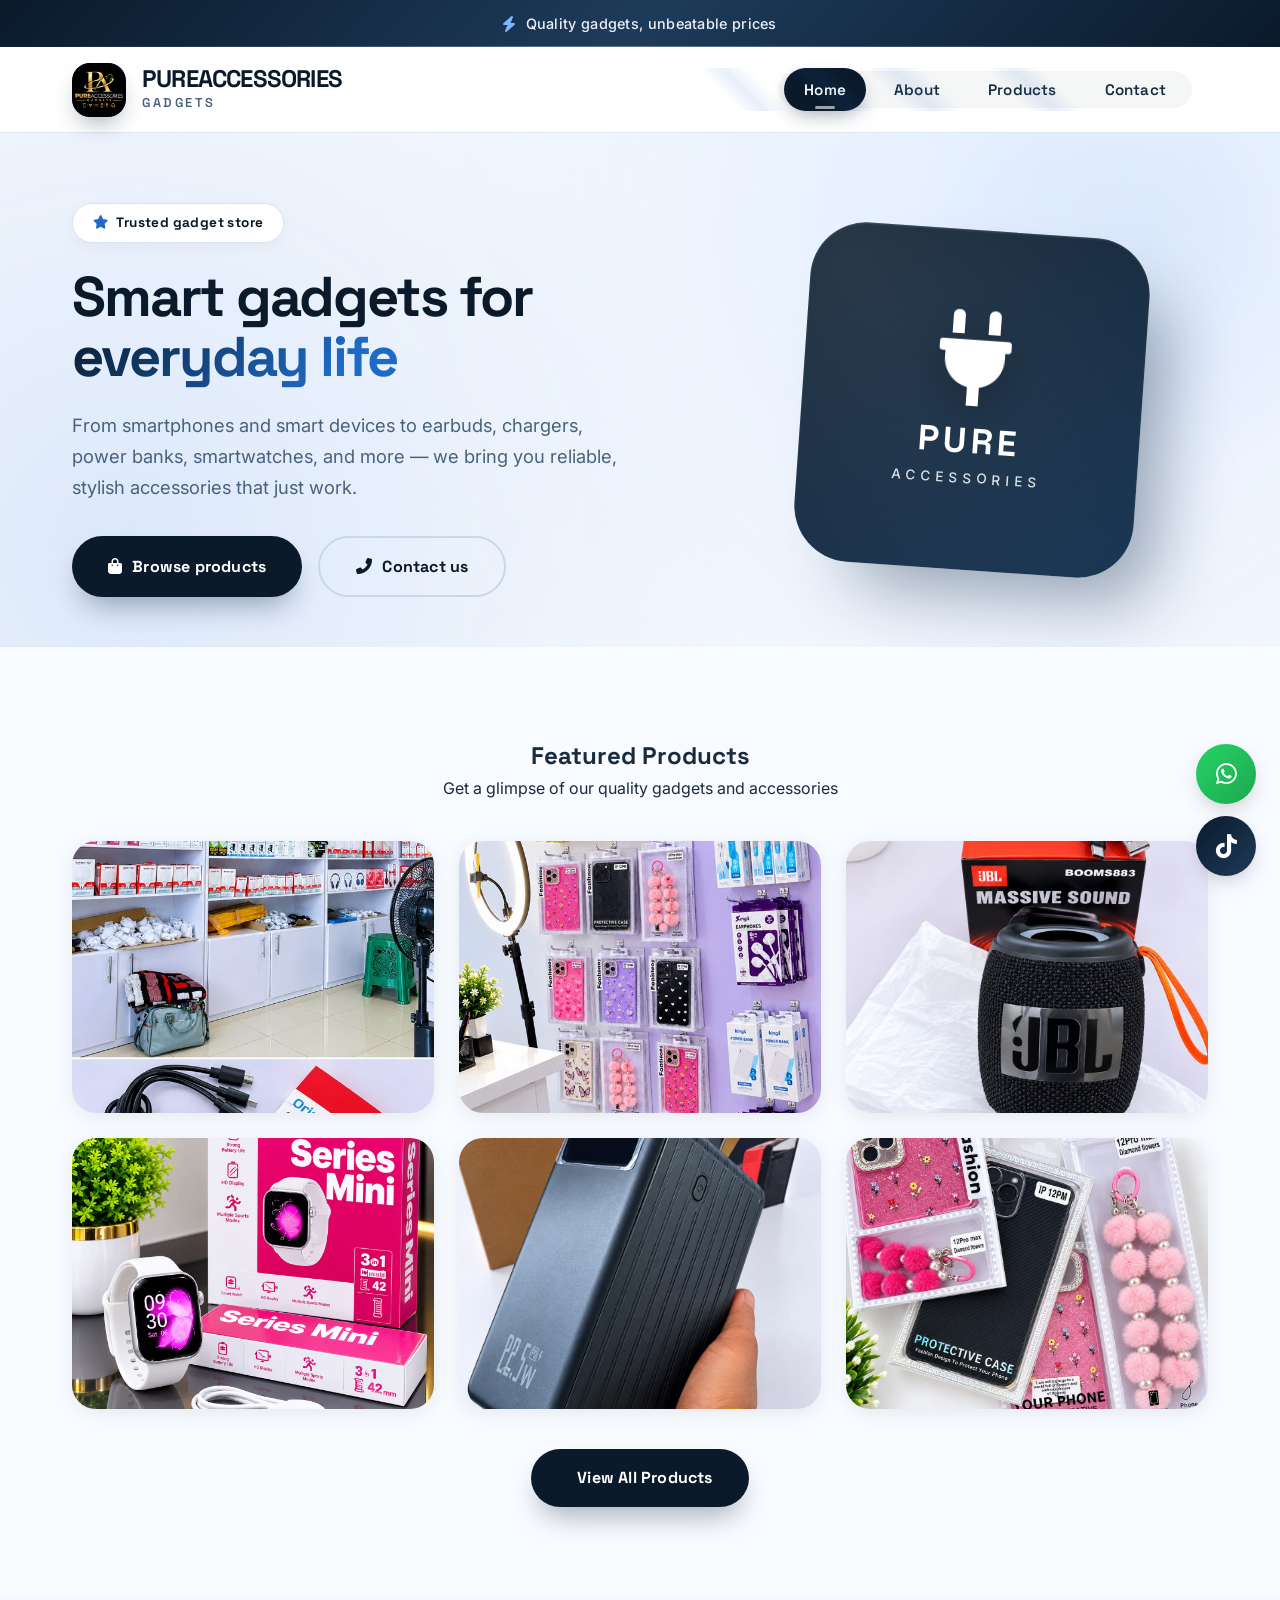
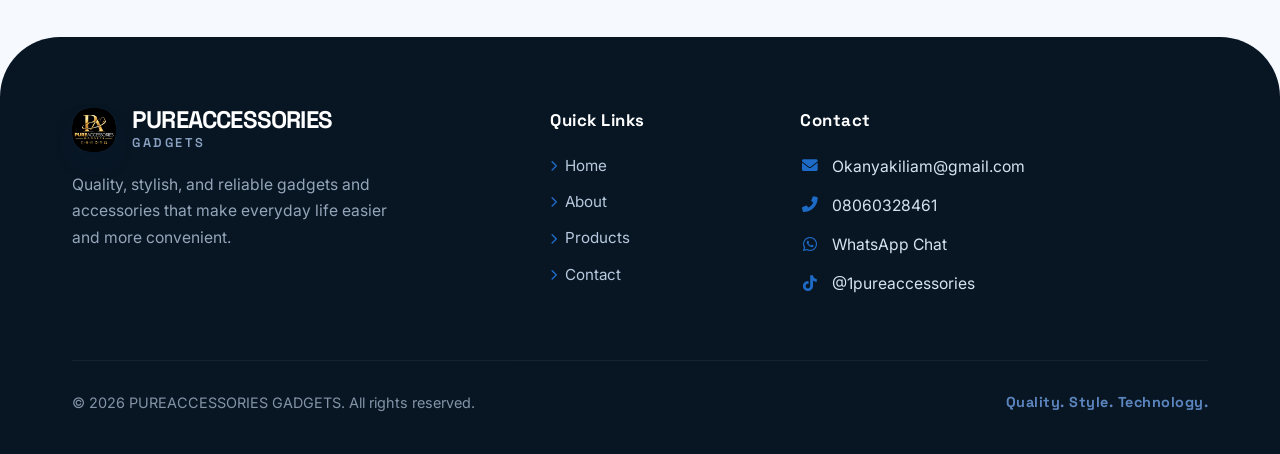
<file: index.html>
<!DOCTYPE html>
<html lang="en">
<head>
  <meta charset="UTF-8">
  <meta name="viewport" content="width=device-width, initial-scale=1.0">
  <title>PUREACCESSORIES GADGETS — Quality. Style. Technology.</title>
  <!-- Google Fonts: Inter + Space Grotesk for a premium feel -->
  <link rel="preconnect" href="https://fonts.googleapis.com">
  <link rel="preconnect" href="https://fonts.gstatic.com" crossorigin>
  <link href="https://fonts.googleapis.com/css2?family=Inter:opsz,wght@14..32,300..800&family=Space+Grotesk:wght@400;500;600;700&display=swap" rel="stylesheet">
  <!-- Font Awesome 6 (free) -->
  <link rel="stylesheet" href="https://cdnjs.cloudflare.com/ajax/libs/font-awesome/6.0.0-beta3/css/all.min.css">
  <link rel="stylesheet" href="style.css">
</head>
<body>

  <!-- Scroll Progress Indicator -->
  <div class="scroll-progress" id="scrollProgress"></div>

  <!-- Announcement Bar -->
  <div class="announcement">
    <i class="fas fa-bolt"></i>
    <span>Quality gadgets, unbeatable prices</span>
  </div>

  <!-- Navbar -->
  <nav class="navbar" id="navbar">
    <div class="container">
      <a href="index.html" class="logo-area">
        <div class="logo-icon">
          <img src="img.ng/logo.jpeg" alt="PUREACCESSORIES GADGETS Logo">
        </div>
        <div class="logo-text">
          <h1>PUREACCESSORIES</h1>
          <span>GADGETS</span>
        </div>
      </a>

      <!-- Desktop Nav -->
      <ul class="nav-links">
        <li><a href="index.html" class="active">Home</a></li>
        <li><a href="about.html">About</a></li>
        <li><a href="products.html">Products</a></li>
        <li><a href="contact.html">Contact</a></li>
      </ul>

      <!-- Hamburger -->
      <button class="hamburger" id="hamburgerBtn" aria-label="Open menu">
        <i class="fas fa-bars"></i>
      </button>
    </div>
  </nav>

  <!-- Mobile Menu -->
  <div class="mobile-menu" id="mobileMenu">
    <div class="mobile-menu-content">
      <div class="mobile-menu-header">
        <div class="logo-area">
          <div class="logo-icon" style="width: 40px; height: 40px;">
            <img src="img.ng/logo.jpeg" alt="PUREACCESSORIES GADGETS Logo" style="border-radius: 12px;">
          </div>
          <div class="logo-text">
            <h1 style="font-size: 1.1rem;">PUREACCESSORIES</h1>
            <span>GADGETS</span>
          </div>
        </div>
        <button class="close-menu" id="closeMenuBtn" aria-label="Close menu">
          <i class="fas fa-times"></i>
        </button>
      </div>
      <ul class="mobile-nav-links">
        <li><a href="index.html" class="active">Home</a></li>
        <li><a href="about.html">About</a></li>
        <li><a href="products.html">Products</a></li>
        <li><a href="contact.html">Contact</a></li>
      </ul>
      <a href="https://wa.me/2348060328461" target="_blank" class="mobile-whatsapp">
        <i class="fab fa-whatsapp"></i> Chat on WhatsApp
      </a>
      <a href="https://www.tiktok.com/@1pureaccessories?is_from_webapp=1&sender_device=pc" target="_blank" class="mobile-tiktok">
        <i class="fab fa-tiktok"></i> @1pureaccessories
      </a>
    </div>
  </div>

  <!-- Hero -->
  <section class="hero">
    <div class="container hero-grid">
      <div class="hero-content">
        <div class="hero-badge">
          <i class="fas fa-star"></i> Trusted gadget store
        </div>
        <h2>
          Smart gadgets for <span class="gradient-text">everyday life</span>
        </h2>
        <p>
          From smartphones and smart devices to earbuds, chargers, power banks, smartwatches, and more — we bring you reliable, stylish accessories that just work.
        </p>
        <div class="hero-cta">
          <a href="products.html" class="btn btn-primary">
            <i class="fas fa-bag-shopping"></i> Browse products
          </a>
          <a href="contact.html" class="btn btn-outline">
            <i class="fas fa-phone-alt"></i> Contact us
          </a>
        </div>
      </div>
      <div class="hero-visual">
        <div class="logo-showcase">
          <i class="fas fa-plug"></i>
          <span class="big-text">PURE</span>
          <span class="small-text">ACCESSORIES</span>
        </div>
      </div>
    </div>
  </section>

  <!-- Featured Products Gallery -->
  <section class="section featured-gallery">
    <div class="container">
      <div class="section-header text-center">
        <h2>Featured Products</h2>
        <p>Get a glimpse of our quality gadgets and accessories</p>
      </div>
      
      <div class="gallery-grid">
        <div class="gallery-item">
          <img src="img.ng/shop view.jpeg" alt="Shop View - Product Display">
          <div class="gallery-overlay">
            <span>Shop Collection</span>
          </div>
        </div>
        <div class="gallery-item">
          <img src="img.ng/shop view1.jpeg" alt="Shop View - Accessories Display">
          <div class="gallery-overlay">
            <span>Premium Accessories</span>
          </div>
        </div>
        <div class="gallery-item">
          <img src="img.ng/Jbl mini speakers.jpeg" alt="JBL Mini Speakers">
          <div class="gallery-overlay">
            <span>Audio & Sound</span>
          </div>
        </div>
        <div class="gallery-item">
          <img src="img.ng/Series 11 mini.jpeg" alt="Series 11 Smartwatch">
          <div class="gallery-overlay">
            <span>Smart Technology</span>
          </div>
        </div>
        <div class="gallery-item">
          <img src="img.ng/120,000mah powerbank.jpeg" alt="High Capacity Powerbank">
          <div class="gallery-overlay">
            <span>Power Solutions</span>
          </div>
        </div>
        <div class="gallery-item">
          <img src="img.ng/Phone case.jpeg" alt="Phone Cases Collection">
          <div class="gallery-overlay">
            <span>Phone Protection</span>
          </div>
        </div>
      </div>
      
      <div style="display: flex; justify-content: center; margin-top: 40px;">
        <a href="products.html" class="btn btn-primary">
          <i class="fas fa-grid-2-plus"></i> View All Products
        </a>
      </div>
    </div>
  </section>

  <!-- Footer -->
  <footer class="footer">
    <div class="container">
      <div class="footer-grid">
        <div class="footer-brand">
          <div class="logo-area">
            <div class="logo-icon" style="background: #1e3b5a; width: 44px; height: 44px;">
              <img src="img.ng/logo.jpeg" alt="PUREACCESSORIES GADGETS Logo">
            </div>
            <div class="logo-text">
              <h1>PUREACCESSORIES</h1>
              <span>GADGETS</span>
            </div>
          </div>
          <p>Quality, stylish, and reliable gadgets and accessories that make everyday life easier and more convenient.</p>
        </div>

        <div class="footer-links">
          <h4>Quick Links</h4>
          <ul>
            <li><a href="index.html"><i class="fas fa-chevron-right"></i> Home</a></li>
            <li><a href="about.html"><i class="fas fa-chevron-right"></i> About</a></li>
            <li><a href="products.html"><i class="fas fa-chevron-right"></i> Products</a></li>
            <li><a href="contact.html"><i class="fas fa-chevron-right"></i> Contact</a></li>
          </ul>
        </div>

        <div class="footer-contact">
          <h4>Contact</h4>
          <div class="footer-contact-item">
            <i class="fas fa-envelope"></i>
            <a href="mailto:Okanyakiliam@gmail.com">Okanyakiliam@gmail.com</a>
          </div>
          <div class="footer-contact-item">
            <i class="fas fa-phone-alt"></i>
            <a href="tel:08060328461">08060328461</a>
          </div>
          <div class="footer-contact-item">
            <i class="fab fa-whatsapp"></i>
            <a href="https://wa.me/2348060328461" target="_blank">WhatsApp Chat</a>
          </div>
          <div class="footer-contact-item">
            <i class="fab fa-tiktok"></i>
            <a href="https://www.tiktok.com/@1pureaccessories?is_from_webapp=1&sender_device=pc" target="_blank">@1pureaccessories</a>
          </div>
        </div>
      </div>

      <div class="footer-bottom">
        <span>© 2026 PUREACCESSORIES GADGETS. All rights reserved.</span>
        <span class="slogan-mini">Quality. Style. Technology.</span>
      </div>
    </div>
  </footer>

  <!-- Floating Action Buttons -->
  <div class="floating-cta">
    <a href="https://wa.me/2348060328461" target="_blank" class="floating-btn floating-whatsapp" data-tooltip="Chat on WhatsApp">
      <i class="fab fa-whatsapp"></i>
    </a>
    <a href="https://www.tiktok.com/@1pureaccessories?is_from_webapp=1&sender_device=pc" target="_blank" class="floating-btn floating-tiktok" data-tooltip="Follow on TikTok">
      <i class="fab fa-tiktok"></i>
    </a>
  </div>

  <script>
    (function() {
      // Smooth scroll progress indicator
      const scrollProgress = document.getElementById('scrollProgress');
      
      // Navbar scroll effects
      const navbar = document.getElementById('navbar');
      
      // Mobile menu elements
      const hamburgerBtn = document.getElementById('hamburgerBtn');
      const mobileMenu = document.getElementById('mobileMenu');
      const closeMenuBtn = document.getElementById('closeMenuBtn');

      // Enhanced scroll handler
      function handleScroll() {
        const scrollTop = window.pageYOffset || document.documentElement.scrollTop;
        const scrollHeight = document.documentElement.scrollHeight - window.innerHeight;
        const scrollPercent = (scrollTop / scrollHeight) * 100;
        
        // Update progress bar
        if (scrollProgress) {
          scrollProgress.style.width = scrollPercent + '%';
        }
        
        // Navbar scroll effect
        if (scrollTop > 20) {
          navbar.classList.add('scrolled');
        } else {
          navbar.classList.remove('scrolled');
        }
      }

      // Throttled scroll listener for better performance
      let ticking = false;
      function requestTick() {
        if (!ticking) {
          requestAnimationFrame(handleScroll);
          ticking = true;
        }
      }

      window.addEventListener('scroll', function() {
        requestTick();
        ticking = false;
      });

      // Mobile menu functions
      function openMenu() {
        if (mobileMenu) {
          mobileMenu.classList.add('open');
          document.body.style.overflow = 'hidden';
        }
      }

      function closeMenu() {
        if (mobileMenu) {
          mobileMenu.classList.remove('open');
          document.body.style.overflow = '';
        }
      }

      // Event listeners
      if (hamburgerBtn) hamburgerBtn.addEventListener('click', openMenu);
      if (closeMenuBtn) closeMenuBtn.addEventListener('click', closeMenu);

      // Close mobile menu when clicking outside content
      if (mobileMenu) {
        mobileMenu.addEventListener('click', function(e) {
          if (e.target === mobileMenu) {
            closeMenu();
          }
        });
      }

      // Close mobile menu when a link is clicked
      document.querySelectorAll('.mobile-nav-links a').forEach(link => {
        link.addEventListener('click', closeMenu);
      });

      // Smooth close on resize (if menu open and resize to desktop)
      window.addEventListener('resize', function() {
        if (window.innerWidth > 1023 && mobileMenu && mobileMenu.classList.contains('open')) {
          closeMenu();
        }
      });

      // Initialize on page load
      handleScroll();
    })();
  </script>

</body>
</html>
</file>
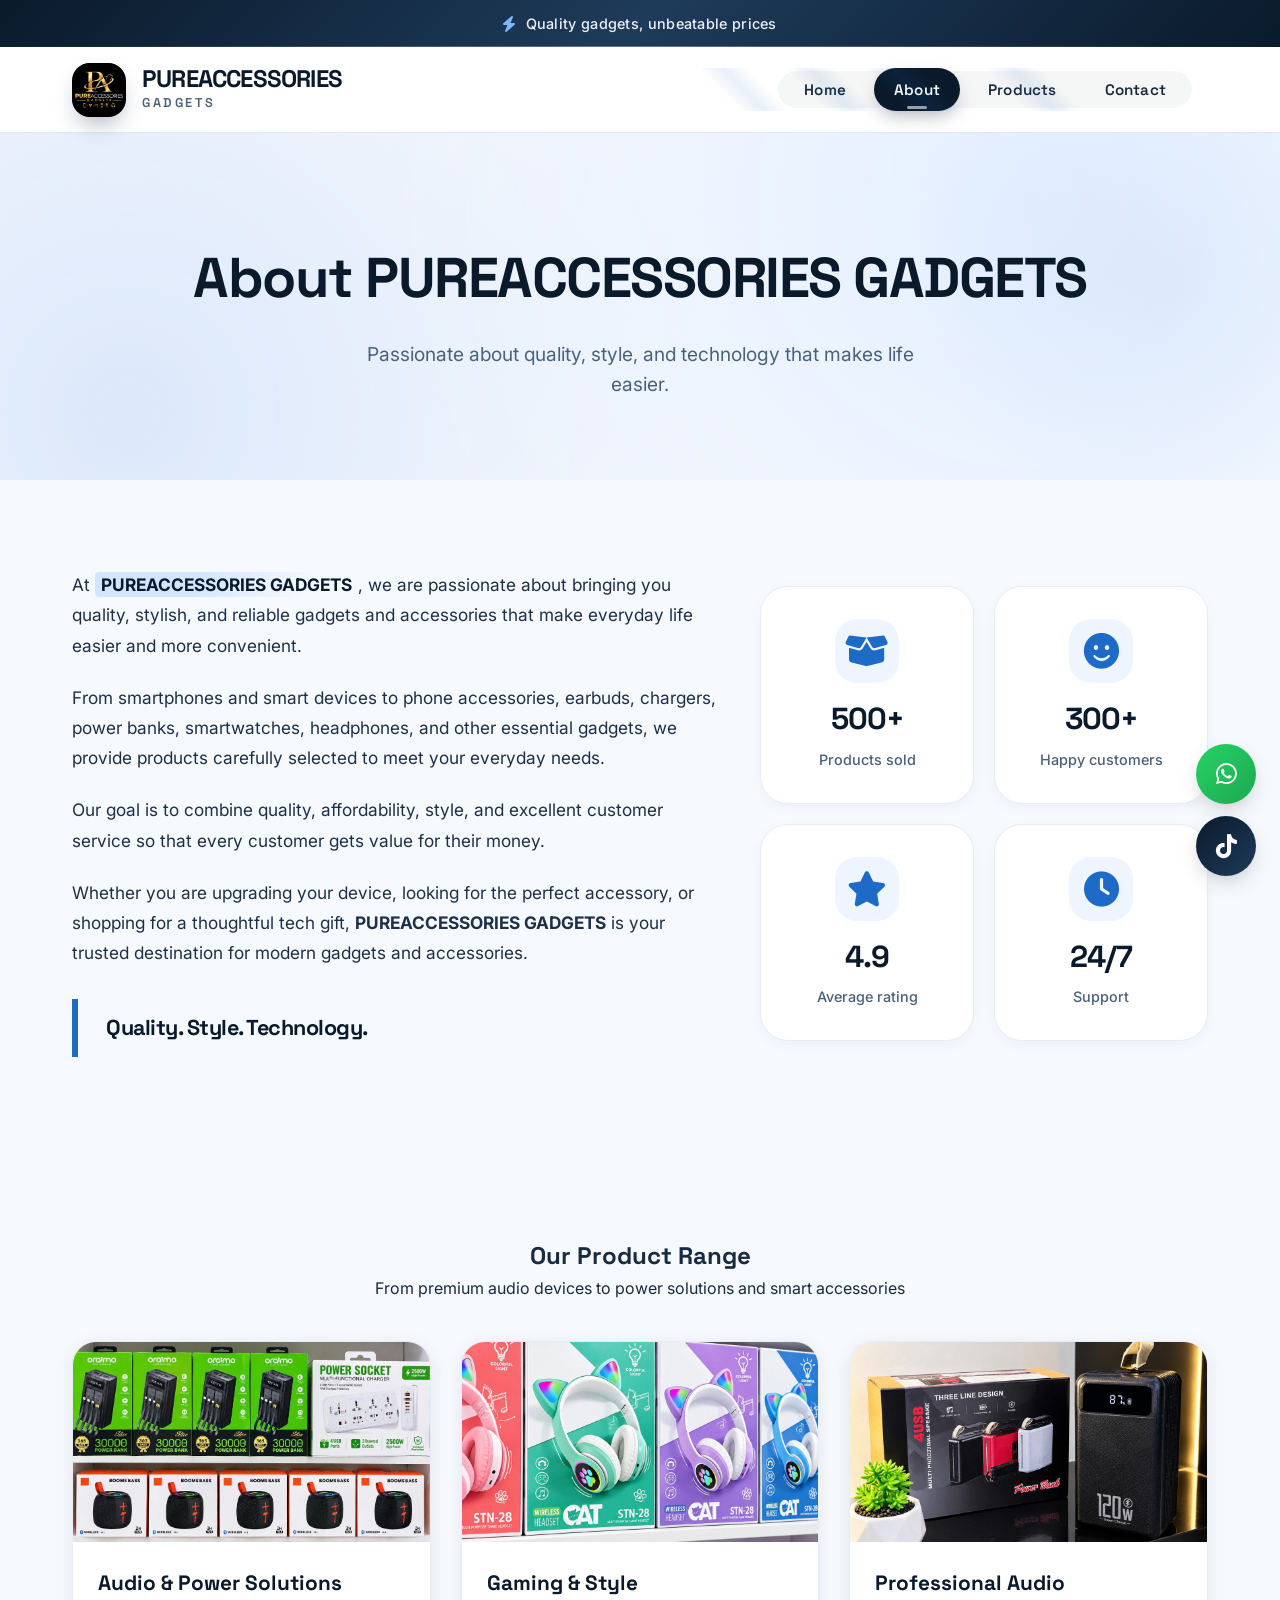
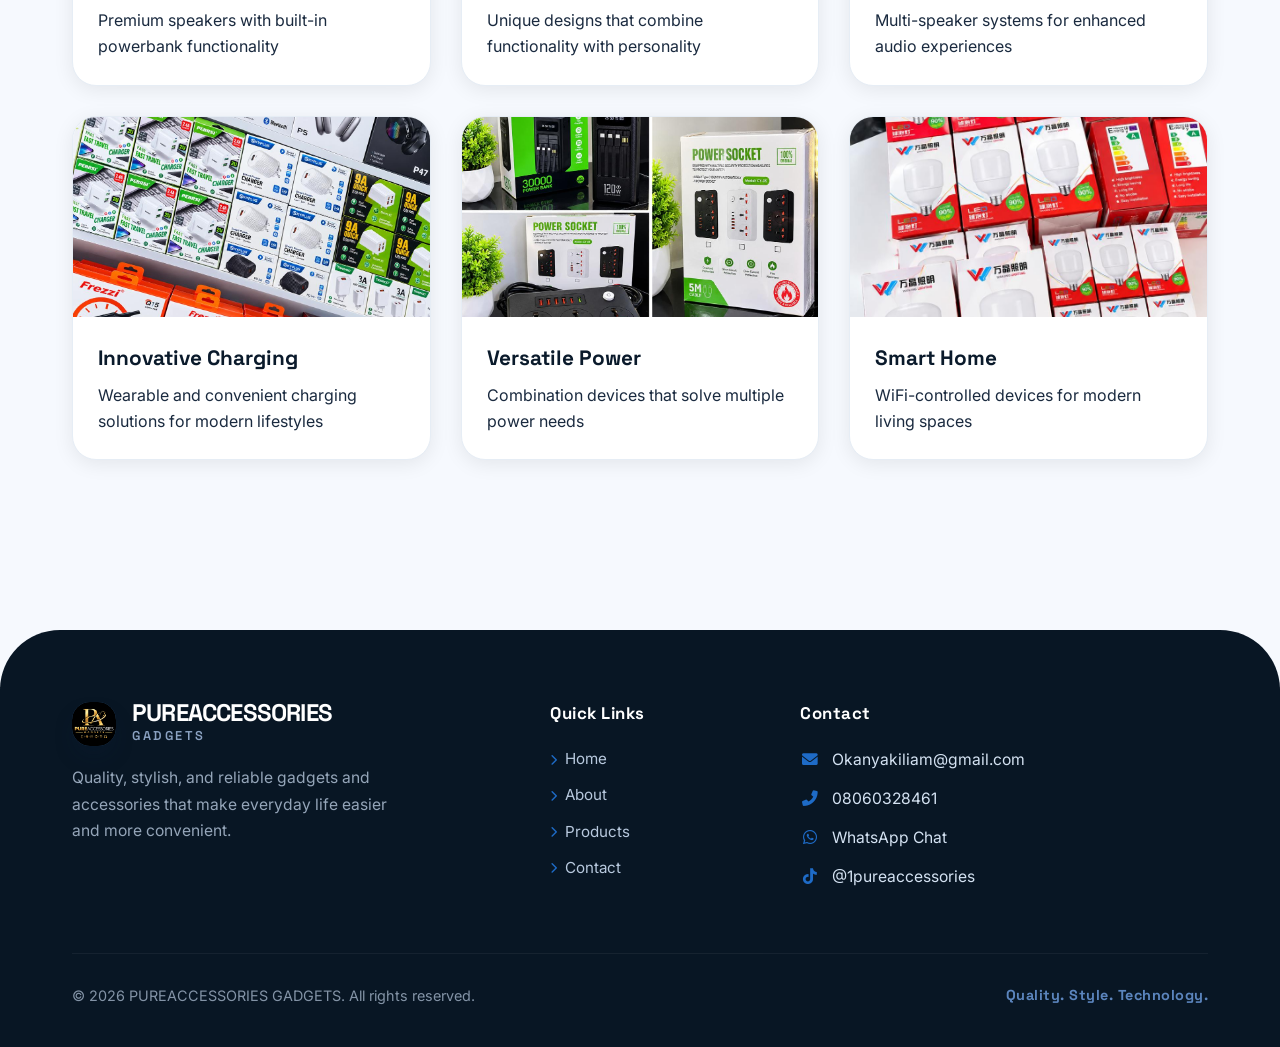
<file: about.html>
<!DOCTYPE html>
<html lang="en">
<head>
  <meta charset="UTF-8">
  <meta name="viewport" content="width=device-width, initial-scale=1.0">
  <title>About Us - PUREACCESSORIES GADGETS</title>
  <!-- Google Fonts: Inter + Space Grotesk for a premium feel -->
  <link rel="preconnect" href="https://fonts.googleapis.com">
  <link rel="preconnect" href="https://fonts.gstatic.com" crossorigin>
  <link href="https://fonts.googleapis.com/css2?family=Inter:opsz,wght@14..32,300..800&family=Space+Grotesk:wght@400;500;600;700&display=swap" rel="stylesheet">
  <!-- Font Awesome 6 (free) -->
  <link rel="stylesheet" href="https://cdnjs.cloudflare.com/ajax/libs/font-awesome/6.0.0-beta3/css/all.min.css">
  <link rel="stylesheet" href="style.css">
</head>
<body>

  <!-- Scroll Progress Indicator -->
  <div class="scroll-progress" id="scrollProgress"></div>

  <!-- Announcement Bar -->
  <div class="announcement">
    <i class="fas fa-bolt"></i>
    <span> Quality gadgets, unbeatable prices</span>
  </div>

  <!-- Navbar -->
  <nav class="navbar" id="navbar">
    <div class="container">
      <a href="index.html" class="logo-area">
        <div class="logo-icon">
          <img src="img.ng/logo.jpeg" alt="PUREACCESSORIES GADGETS Logo">
        </div>
        <div class="logo-text">
          <h1>PUREACCESSORIES</h1>
          <span>GADGETS</span>
        </div>
      </a>

      <!-- Desktop Nav -->
      <ul class="nav-links">
        <li><a href="index.html">Home</a></li>
        <li><a href="about.html" class="active">About</a></li>
        <li><a href="products.html">Products</a></li>
        <li><a href="contact.html">Contact</a></li>
      </ul>

      <!-- Hamburger -->
      <button class="hamburger" id="hamburgerBtn" aria-label="Open menu">
        <i class="fas fa-bars"></i>
      </button>
    </div>
  </nav>
  <!-- Mobile Menu -->
  <div class="mobile-menu" id="mobileMenu">
    <div class="mobile-menu-content">
      <div class="mobile-menu-header">
        <div class="logo-area">
          <div class="logo-icon" style="width: 40px; height: 40px;">
            <img src="img.ng/logo.jpeg" alt="PUREACCESSORIES GADGETS Logo" style="border-radius: 12px;">
          </div>
          <div class="logo-text">
            <h1 style="font-size: 1.1rem;">PUREACCESSORIES</h1>
            <span>GADGETS</span>
          </div>
        </div>
        <button class="close-menu" id="closeMenuBtn" aria-label="Close menu">
          <i class="fas fa-times"></i>
        </button>
      </div>
      <ul class="mobile-nav-links">
        <li><a href="index.html">Home</a></li>
        <li><a href="about.html" class="active">About</a></li>
        <li><a href="products.html">Products</a></li>
        <li><a href="contact.html">Contact</a></li>
      </ul>
      <a href="https://wa.me/2348060328461" target="_blank" class="mobile-whatsapp">
        <i class="fab fa-whatsapp"></i> Chat on WhatsApp
      </a>
      <a href="https://www.tiktok.com/@1pureaccessories?is_from_webapp=1&sender_device=pc" target="_blank" class="mobile-tiktok">
        <i class="fab fa-tiktok"></i> @1pureaccessories
      </a>
    </div>
  </div>

  <!-- Page Header -->
  <section class="page-header">
    <div class="container">
      <h1>About PUREACCESSORIES GADGETS</h1>
      <p>Passionate about quality, style, and technology that makes life easier.</p>
    </div>
  </section>

  <!-- About Content -->
  <section class="section">
    <div class="container">
      <div class="about-wrap">
        <div class="about-text-block">
          <p>At <span class="highlight">PUREACCESSORIES GADGETS</span>, we are passionate about bringing you quality, stylish, and reliable gadgets and accessories that make everyday life easier and more convenient.</p>
          <p>From smartphones and smart devices to phone accessories, earbuds, chargers, power banks, smartwatches, headphones, and other essential gadgets, we provide products carefully selected to meet your everyday needs.</p>
          <p>Our goal is to combine quality, affordability, style, and excellent customer service so that every customer gets value for their money.</p>
          <p>Whether you are upgrading your device, looking for the perfect accessory, or shopping for a thoughtful tech gift, <strong>PUREACCESSORIES GADGETS</strong> is your trusted destination for modern gadgets and accessories.</p>
          <div class="about-slogan">
            Quality. Style. Technology.
          </div>
        </div>
        <div class="about-stats">
          <div class="stat-card">
            <i class="fas fa-box-open"></i>
            <div class="stat-number">500+</div>
            <div class="stat-label">Products sold</div>
          </div>
          <div class="stat-card">
            <i class="fas fa-smile"></i>
            <div class="stat-number">300+</div>
            <div class="stat-label">Happy customers</div>
          </div>
          <div class="stat-card">
            <i class="fas fa-star"></i>
            <div class="stat-number">4.9</div>
            <div class="stat-label">Average rating</div>
          </div>
          <div class="stat-card">
            <i class="fas fa-clock"></i>
            <div class="stat-number">24/7</div>
            <div class="stat-label">Support</div>
          </div>
        </div>
      </div>
    </div>
  </section>

  <!-- Product Showcase -->
  <section class="section">
    <div class="container">
      <div class="section-header text-center">
        <h2>Our Product Range</h2>
        <p>From premium audio devices to power solutions and smart accessories</p>
      </div>
      
      <div class="showcase-grid">
        <div class="showcase-item">
          <img src="img.ng/ORAIMO POWERBANK AND BOOMS BASS.jpeg" alt="Premium Audio & Power Combo">
          <div class="showcase-content">
            <h3>Audio & Power Solutions</h3>
            <p>Premium speakers with built-in powerbank functionality</p>
          </div>
        </div>
        <div class="showcase-item">
          <img src="img.ng/Cat headset.jpeg" alt="Stylish Gaming Headsets">
          <div class="showcase-content">
            <h3>Gaming & Style</h3>
            <p>Unique designs that combine functionality with personality</p>
          </div>
        </div>
        <div class="showcase-item">
          <img src="img.ng/multiple speaker.jpeg" alt="Professional Speaker Systems">
          <div class="showcase-content">
            <h3>Professional Audio</h3>
            <p>Multi-speaker systems for enhanced audio experiences</p>
          </div>
        </div>
        <div class="showcase-item">
          <img src="img.ng/Complete charger  Neckbelt.jpeg" alt="Innovative Charging Solutions">
          <div class="showcase-content">
            <h3>Innovative Charging</h3>
            <p>Wearable and convenient charging solutions for modern lifestyles</p>
          </div>
        </div>
        <div class="showcase-item">
          <img src="img.ng/Sockets  Powerbank.jpeg" alt="Versatile Power Solutions">
          <div class="showcase-content">
            <h3>Versatile Power</h3>
            <p>Combination devices that solve multiple power needs</p>
          </div>
        </div>
        <div class="showcase-item">
          <img src="img.ng/Bulb.jpeg" alt="Smart Home Technology">
          <div class="showcase-content">
            <h3>Smart Home</h3>
            <p>WiFi-controlled devices for modern living spaces</p>
          </div>
        </div>
      </div>
    </div>
  </section>

  <!-- Footer -->
  <footer class="footer">
    <div class="container">
      <div class="footer-grid">
        <div class="footer-brand">
          <div class="logo-area">
            <div class="logo-icon" style="background: #1e3b5a; width: 44px; height: 44px;">
              <img src="img.ng/logo.jpeg" alt="PUREACCESSORIES GADGETS Logo">
            </div>
            <div class="logo-text">
              <h1>PUREACCESSORIES</h1>
              <span>GADGETS</span>
            </div>
          </div>
          <p>Quality, stylish, and reliable gadgets and accessories that make everyday life easier and more convenient.</p>
        </div>

        <div class="footer-links">
          <h4>Quick Links</h4>
          <ul>
            <li><a href="index.html"><i class="fas fa-chevron-right"></i> Home</a></li>
            <li><a href="about.html"><i class="fas fa-chevron-right"></i> About</a></li>
            <li><a href="products.html"><i class="fas fa-chevron-right"></i> Products</a></li>
            <li><a href="contact.html"><i class="fas fa-chevron-right"></i> Contact</a></li>
          </ul>
        </div>
        <div class="footer-contact">
          <h4>Contact</h4>
          <div class="footer-contact-item">
            <i class="fas fa-envelope"></i>
            <a href="mailto:Okanyakiliam@gmail.com">Okanyakiliam@gmail.com</a>
          </div>
          <div class="footer-contact-item">
            <i class="fas fa-phone-alt"></i>
            <a href="tel:08060328461">08060328461</a>
          </div>
          <div class="footer-contact-item">
            <i class="fab fa-whatsapp"></i>
            <a href="https://wa.me/2348060328461" target="_blank">WhatsApp Chat</a>
          </div>
          <div class="footer-contact-item">
            <i class="fab fa-tiktok"></i>
            <a href="https://www.tiktok.com/@1pureaccessories?is_from_webapp=1&sender_device=pc" target="_blank">@1pureaccessories</a>
          </div>
        </div>
      </div>

      <div class="footer-bottom">
        <span>© 2026 PUREACCESSORIES GADGETS. All rights reserved.</span>
        <span class="slogan-mini">Quality. Style. Technology.</span>
      </div>
    </div>
  </footer>

  <!-- Floating Action Buttons -->
  <div class="floating-cta">
    <a href="https://wa.me/2348060328461" target="_blank" class="floating-btn floating-whatsapp" data-tooltip="Chat on WhatsApp">
      <i class="fab fa-whatsapp"></i>
    </a>
    <a href="https://www.tiktok.com/@1pureaccessories?is_from_webapp=1&sender_device=pc" target="_blank" class="floating-btn floating-tiktok" data-tooltip="Follow on TikTok">
      <i class="fab fa-tiktok"></i>
    </a>
  </div>

  <!-- JavaScript for menu & scroll effects -->
  <script>
    (function() {
      // Smooth scroll progress indicator
      const scrollProgress = document.getElementById('scrollProgress');
      const navbar = document.getElementById('navbar');
      
      // Enhanced scroll handler
      function handleScroll() {
        const scrollTop = window.pageYOffset || document.documentElement.scrollTop;
        const scrollHeight = document.documentElement.scrollHeight - window.innerHeight;
        const scrollPercent = (scrollTop / scrollHeight) * 100;
        
        if (scrollProgress) {
          scrollProgress.style.width = scrollPercent + '%';
        }
        
        if (scrollTop > 20) {
          navbar.classList.add('scrolled');
        } else {
          navbar.classList.remove('scrolled');
        }
      }

      let ticking = false;
      window.addEventListener('scroll', function() {
        if (!ticking) {
          requestAnimationFrame(handleScroll);
          ticking = true;
        }
        ticking = false;
      });

      // Mobile menu
      const hamburgerBtn = document.getElementById('hamburgerBtn');
      const mobileMenu = document.getElementById('mobileMenu');
      const closeMenuBtn = document.getElementById('closeMenuBtn');

      function openMenu() {
        if (mobileMenu) {
          mobileMenu.classList.add('open');
          document.body.style.overflow = 'hidden';
        }
      }

      function closeMenu() {
        if (mobileMenu) {
          mobileMenu.classList.remove('open');
          document.body.style.overflow = '';
        }
      }

      if (hamburgerBtn) hamburgerBtn.addEventListener('click', openMenu);
      if (closeMenuBtn) closeMenuBtn.addEventListener('click', closeMenu);

      if (mobileMenu) {
        mobileMenu.addEventListener('click', function(e) {
          if (e.target === mobileMenu) closeMenu();
        });
      }

      document.querySelectorAll('.mobile-nav-links a').forEach(link => {
        link.addEventListener('click', closeMenu);
      });

      // Close mobile menu when resizing to desktop
      window.addEventListener('resize', function() {
        if (window.innerWidth > 1023 && mobileMenu && mobileMenu.classList.contains('open')) {
          closeMenu();
        }
      });

      handleScroll();
    })();
  </script>

</body>
</html>
</file>
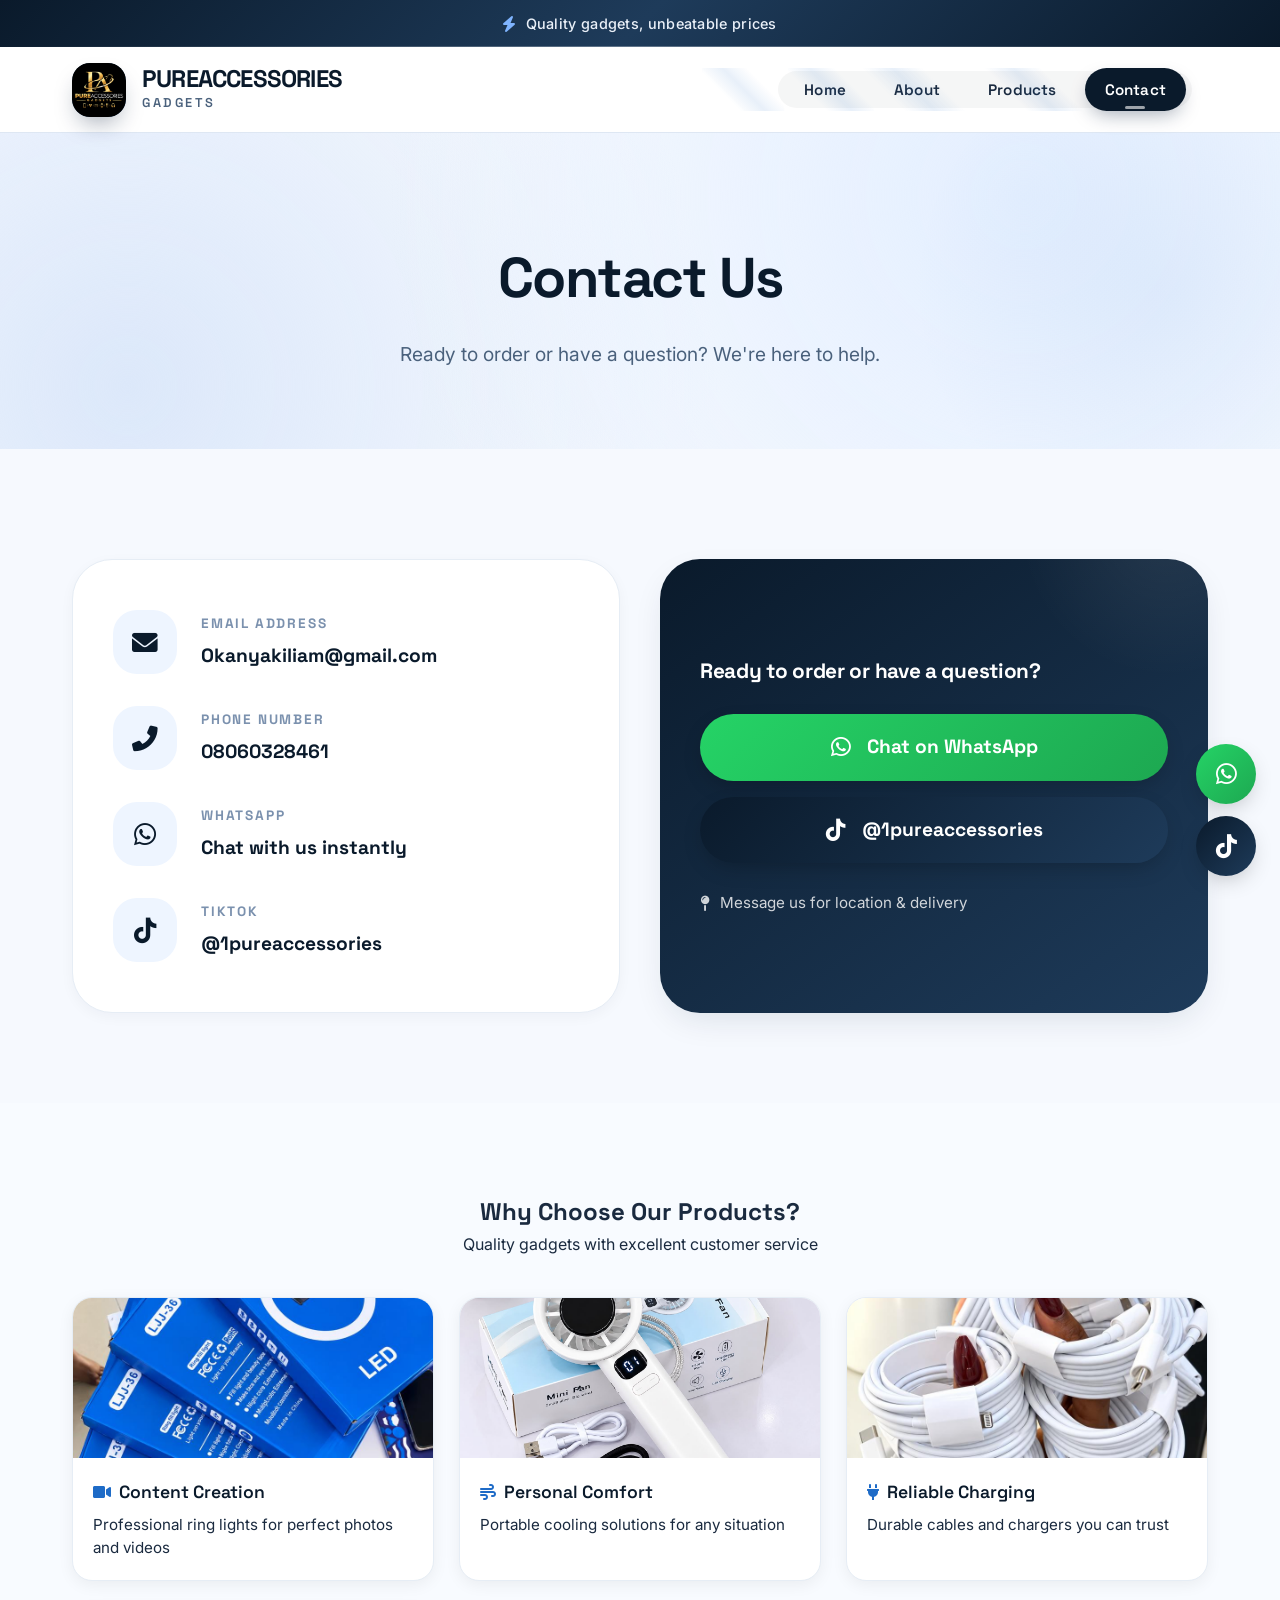
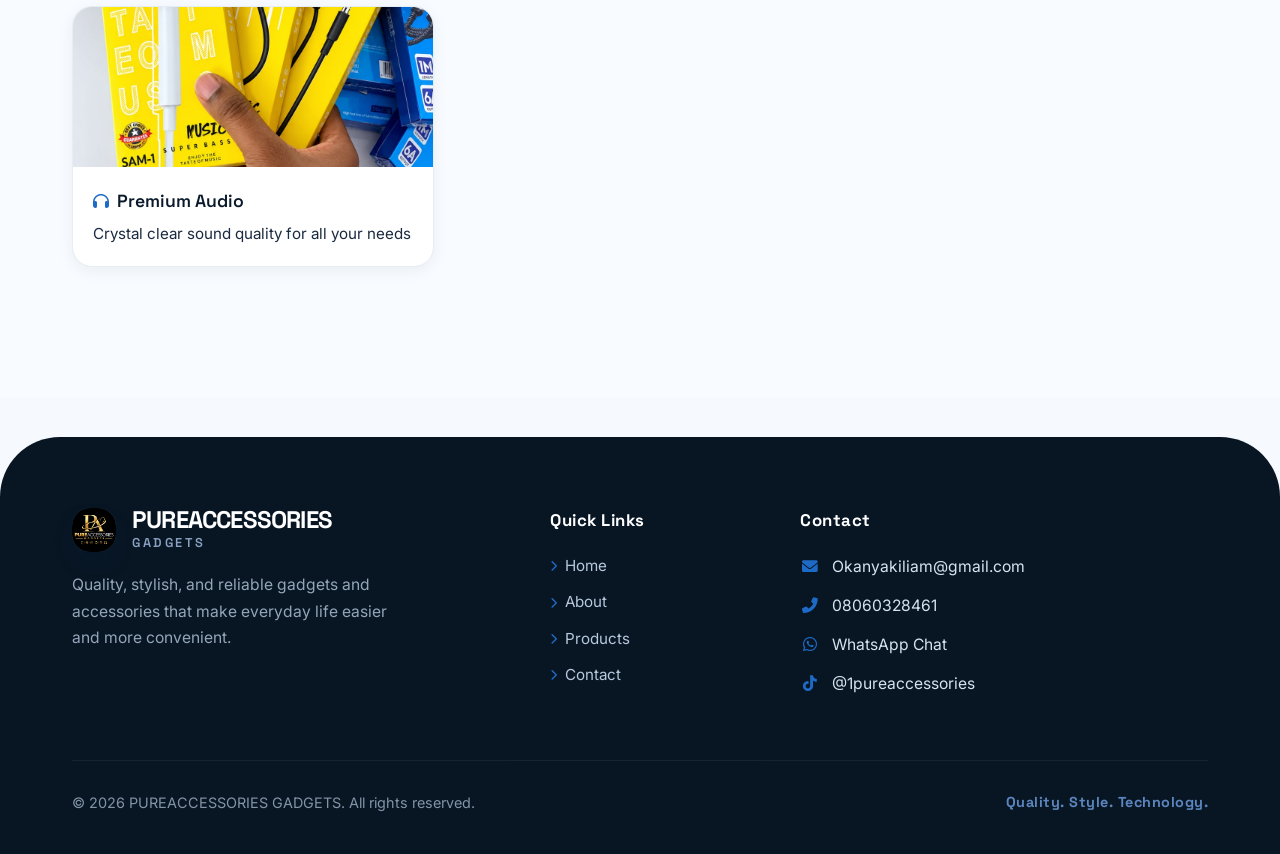
<file: contact.html>
<!DOCTYPE html>
<html lang="en">
<head>
  <meta charset="UTF-8">
  <meta name="viewport" content="width=device-width, initial-scale=1.0">
  <title>Contact Us - PUREACCESSORIES GADGETS</title>
  <!-- Google Fonts: Inter + Space Grotesk for a premium feel -->
  <link rel="preconnect" href="https://fonts.googleapis.com">
  <link rel="preconnect" href="https://fonts.gstatic.com" crossorigin>
  <link href="https://fonts.googleapis.com/css2?family=Inter:opsz,wght@14..32,300..800&family=Space+Grotesk:wght@400;500;600;700&display=swap" rel="stylesheet">
  <!-- Font Awesome 6 (free) -->
  <link rel="stylesheet" href="https://cdnjs.cloudflare.com/ajax/libs/font-awesome/6.0.0-beta3/css/all.min.css">
  <link rel="stylesheet" href="style.css">
</head>
<body>
  <!-- Scroll Progress Indicator -->
  <div class="scroll-progress" id="scrollProgress"></div>

  <!-- Announcement Bar -->
  <div class="announcement">
    <i class="fas fa-bolt"></i>
    <span> Quality gadgets, unbeatable prices</span>
  </div>

  <!-- Navbar -->
  <nav class="navbar" id="navbar">
    <div class="container">
      <a href="index.html" class="logo-area">
        <div class="logo-icon">
          <img src="img.ng/logo.jpeg" alt="PUREACCESSORIES GADGETS Logo">
        </div>
        <div class="logo-text">
          <h1>PUREACCESSORIES</h1>
          <span>GADGETS</span>
        </div>
      </a>

      <!-- Desktop Nav -->
      <ul class="nav-links">
        <li><a href="index.html">Home</a></li>
        <li><a href="about.html">About</a></li>
        <li><a href="products.html">Products</a></li>
        <li><a href="contact.html" class="active">Contact</a></li>
      </ul>

      <button class="hamburger" id="hamburgerBtn" aria-label="Open menu">
        <i class="fas fa-bars"></i>
      </button>
    </div>
  </nav>

  <!-- Mobile Menu -->
  <div class="mobile-menu" id="mobileMenu">
    <div class="mobile-menu-content">
      <div class="mobile-menu-header">
        <div class="logo-area">
          <div class="logo-icon" style="width: 40px; height: 40px;">
            <img src="img.ng/logo.jpeg" alt="PUREACCESSORIES GADGETS Logo" style="border-radius: 12px;">
          </div>
          <div class="logo-text">
            <h1 style="font-size: 1.1rem;">PUREACCESSORIES</h1>
            <span>GADGETS</span>
          </div>
        </div>
        <button class="close-menu" id="closeMenuBtn" aria-label="Close menu">
          <i class="fas fa-times"></i>
        </button>
      </div>
      <ul class="mobile-nav-links">
        <li><a href="index.html">Home</a></li>
        <li><a href="about.html">About</a></li>
        <li><a href="products.html">Products</a></li>
        <li><a href="contact.html" class="active">Contact</a></li>
      </ul>
      <a href="https://wa.me/2348060328461" target="_blank" class="mobile-whatsapp">
        <i class="fab fa-whatsapp"></i> Chat on WhatsApp
      </a>
      <a href="https://www.tiktok.com/@1pureaccessories?is_from_webapp=1&sender_device=pc" target="_blank" class="mobile-tiktok">
        <i class="fab fa-tiktok"></i> @1pureaccessories
      </a>
    </div>
  </div>

  <!-- Page Header -->
  <section class="page-header">
    <div class="container">
      <h1>Contact Us</h1>
      <p>Ready to order or have a question? We're here to help.</p>
    </div>
  </section>

  <!-- Contact Section -->
  <section class="section">
    <div class="container">
      <div class="contact-grid">
        <!-- Contact Details Card -->
        <div class="contact-card">
          <div class="contact-item">
            <div class="ci-icon"><i class="fas fa-envelope"></i></div>
            <div class="ci-text">
              <strong>Email Address</strong>
              <a href="mailto:Okanyakiliam@gmail.com">Okanyakiliam@gmail.com</a>
            </div>
          </div>
          <div class="contact-item">
            <div class="ci-icon"><i class="fas fa-phone-alt"></i></div>
            <div class="ci-text">
              <strong>Phone Number</strong>
              <a href="tel:08060328461">08060328461</a>
            </div>
          </div>
          <div class="contact-item">
            <div class="ci-icon"><i class="fab fa-whatsapp"></i></div>
            <div class="ci-text">
              <strong>WhatsApp</strong>
              <a href="https://wa.me/2348060328461" target="_blank">Chat with us instantly</a>
            </div>
          </div>
          <div class="contact-item">
            <div class="ci-icon"><i class="fab fa-tiktok"></i></div>
            <div class="ci-text">
              <strong>TikTok</strong>
              <a href="https://www.tiktok.com/@1pureaccessories?is_from_webapp=1&sender_device=pc" target="_blank">@1pureaccessories</a>
            </div>
          </div>
        </div>
        <!-- Contact CTA Card -->
        <div class="tiktok-cta">
          <p>Ready to order or have a question?</p>
          <div style="display: flex; flex-direction: column; gap: 16px; width: 100%;">
            <a href="https://wa.me/2348060328461" target="_blank" class="contact-btn whatsapp-btn">
              <i class="fab fa-whatsapp"></i> Chat on WhatsApp
            </a>
            <a href="https://www.tiktok.com/@1pureaccessories?is_from_webapp=1&sender_device=pc" target="_blank" class="contact-btn tiktok-btn">
              <i class="fab fa-tiktok"></i> @1pureaccessories
            </a>
          </div>
          <div class="small-note">
            <i class="fas fa-map-pin"></i> Message us for location & delivery
          </div>
        </div>
      </div>
    </div>
  </section>

  <!-- Product Highlights -->
  <section class="section" style="background: #f8fbff;">
    <div class="container">
      <div class="section-header text-center">
        <h2>Why Choose Our Products?</h2>
        <p>Quality gadgets with excellent customer service</p>
      </div>
      
      <div class="highlights-grid">
        <div class="highlight-card">
          <img src="img.ng/Ringlight.jpeg" alt="Professional Ring Light">
          <div class="highlight-content">
            <h3><i class="fas fa-video"></i> Content Creation</h3>
            <p>Professional ring lights for perfect photos and videos</p>
          </div>
        </div>
        <div class="highlight-card">
          <img src="img.ng/MiniFan.jpeg" alt="Portable Mini Fan">
          <div class="highlight-content">
            <h3><i class="fas fa-wind"></i> Personal Comfort</h3>
            <p>Portable cooling solutions for any situation</p>
          </div>
        </div>
        <div class="highlight-card">
          <img src="img.ng/CORDS.jpeg" alt="Quality Charging Cables">
          <div class="highlight-content">
            <h3><i class="fas fa-plug"></i> Reliable Charging</h3>
            <p>Durable cables and chargers you can trust</p>
          </div>
        </div>
        <div class="highlight-card">
          <img src="img.ng/earpieace.jpeg" alt="Premium Audio Experience">
          <div class="highlight-content">
            <h3><i class="fas fa-headphones"></i> Premium Audio</h3>
            <p>Crystal clear sound quality for all your needs</p>
          </div>
        </div>
      </div>
    </div>
  </section>

  <!-- Footer -->
  <footer class="footer">
    <div class="container">
      <div class="footer-grid">
        <div class="footer-brand">
          <div class="logo-area">
            <div class="logo-icon" style="background: #1e3b5a; width: 44px; height: 44px;">
              <img src="img.ng/logo.jpeg" alt="PUREACCESSORIES GADGETS Logo">
            </div>
            <div class="logo-text">
              <h1>PUREACCESSORIES</h1>
              <span>GADGETS</span>
            </div>
          </div>
          <p>Quality, stylish, and reliable gadgets and accessories that make everyday life easier and more convenient.</p>
        </div>

        <div class="footer-links">
          <h4>Quick Links</h4>
          <ul>
            <li><a href="index.html"><i class="fas fa-chevron-right"></i> Home</a></li>
            <li><a href="about.html"><i class="fas fa-chevron-right"></i> About</a></li>
            <li><a href="products.html"><i class="fas fa-chevron-right"></i> Products</a></li>
            <li><a href="contact.html"><i class="fas fa-chevron-right"></i> Contact</a></li>
          </ul>
        </div>

        <div class="footer-contact">
          <h4>Contact</h4>
          <div class="footer-contact-item">
            <i class="fas fa-envelope"></i>
            <a href="mailto:Okanyakiliam@gmail.com">Okanyakiliam@gmail.com</a>
          </div>
          <div class="footer-contact-item">
            <i class="fas fa-phone-alt"></i>
            <a href="tel:08060328461">08060328461</a>
          </div>
          <div class="footer-contact-item">
            <i class="fab fa-whatsapp"></i>
            <a href="https://wa.me/2348060328461" target="_blank">WhatsApp Chat</a>
          </div>
          <div class="footer-contact-item">
            <i class="fab fa-tiktok"></i>
            <a href="https://www.tiktok.com/@1pureaccessories?is_from_webapp=1&sender_device=pc" target="_blank">@1pureaccessories</a>
          </div>
        </div>
      </div>

      <div class="footer-bottom">
        <span>© 2026 PUREACCESSORIES GADGETS. All rights reserved.</span>
        <span class="slogan-mini">Quality. Style. Technology.</span>
      </div>
    </div>
  </footer>

  <!-- Floating Action Buttons -->
  <div class="floating-cta">
    <a href="https://wa.me/2348060328461" target="_blank" class="floating-btn floating-whatsapp" data-tooltip="Chat on WhatsApp">
      <i class="fab fa-whatsapp"></i>
    </a>
    <a href="https://www.tiktok.com/@1pureaccessories?is_from_webapp=1&sender_device=pc" target="_blank" class="floating-btn floating-tiktok" data-tooltip="Follow on TikTok">
      <i class="fab fa-tiktok"></i>
    </a>
  </div>

  <script>
    (function() {
      // Smooth scroll progress indicator
      const scrollProgress = document.getElementById('scrollProgress');
      const navbar = document.getElementById('navbar');
      
      // Enhanced scroll handler
      function handleScroll() {
        const scrollTop = window.pageYOffset || document.documentElement.scrollTop;
        const scrollHeight = document.documentElement.scrollHeight - window.innerHeight;
        const scrollPercent = (scrollTop / scrollHeight) * 100;
        
        if (scrollProgress) {
          scrollProgress.style.width = scrollPercent + '%';
        }
        
        if (scrollTop > 20) {
          navbar.classList.add('scrolled');
        } else {
          navbar.classList.remove('scrolled');
        }
      }

      let ticking = false;
      window.addEventListener('scroll', function() {
        if (!ticking) {
          requestAnimationFrame(handleScroll);
          ticking = true;
        }
        ticking = false;
      });

      // Mobile menu
      const hamburgerBtn = document.getElementById('hamburgerBtn');
      const mobileMenu = document.getElementById('mobileMenu');
      const closeMenuBtn = document.getElementById('closeMenuBtn');

      function openMenu() {
        if (mobileMenu) {
          mobileMenu.classList.add('open');
          document.body.style.overflow = 'hidden';
        }
      }

      function closeMenu() {
        if (mobileMenu) {
          mobileMenu.classList.remove('open');
          document.body.style.overflow = '';
        }
      }

      if (hamburgerBtn) hamburgerBtn.addEventListener('click', openMenu);
      if (closeMenuBtn) closeMenuBtn.addEventListener('click', closeMenu);

      if (mobileMenu) {
        mobileMenu.addEventListener('click', function(e) {
          if (e.target === mobileMenu) closeMenu();
        });
      }

      document.querySelectorAll('.mobile-nav-links a').forEach(link => {
        link.addEventListener('click', closeMenu);
      });

      // Close mobile menu when resizing to desktop
      window.addEventListener('resize', function() {
        if (window.innerWidth > 1023 && mobileMenu && mobileMenu.classList.contains('open')) {
          closeMenu();
        }
      });

      handleScroll();
    })();
  </script>

</body>
</html>
</file>
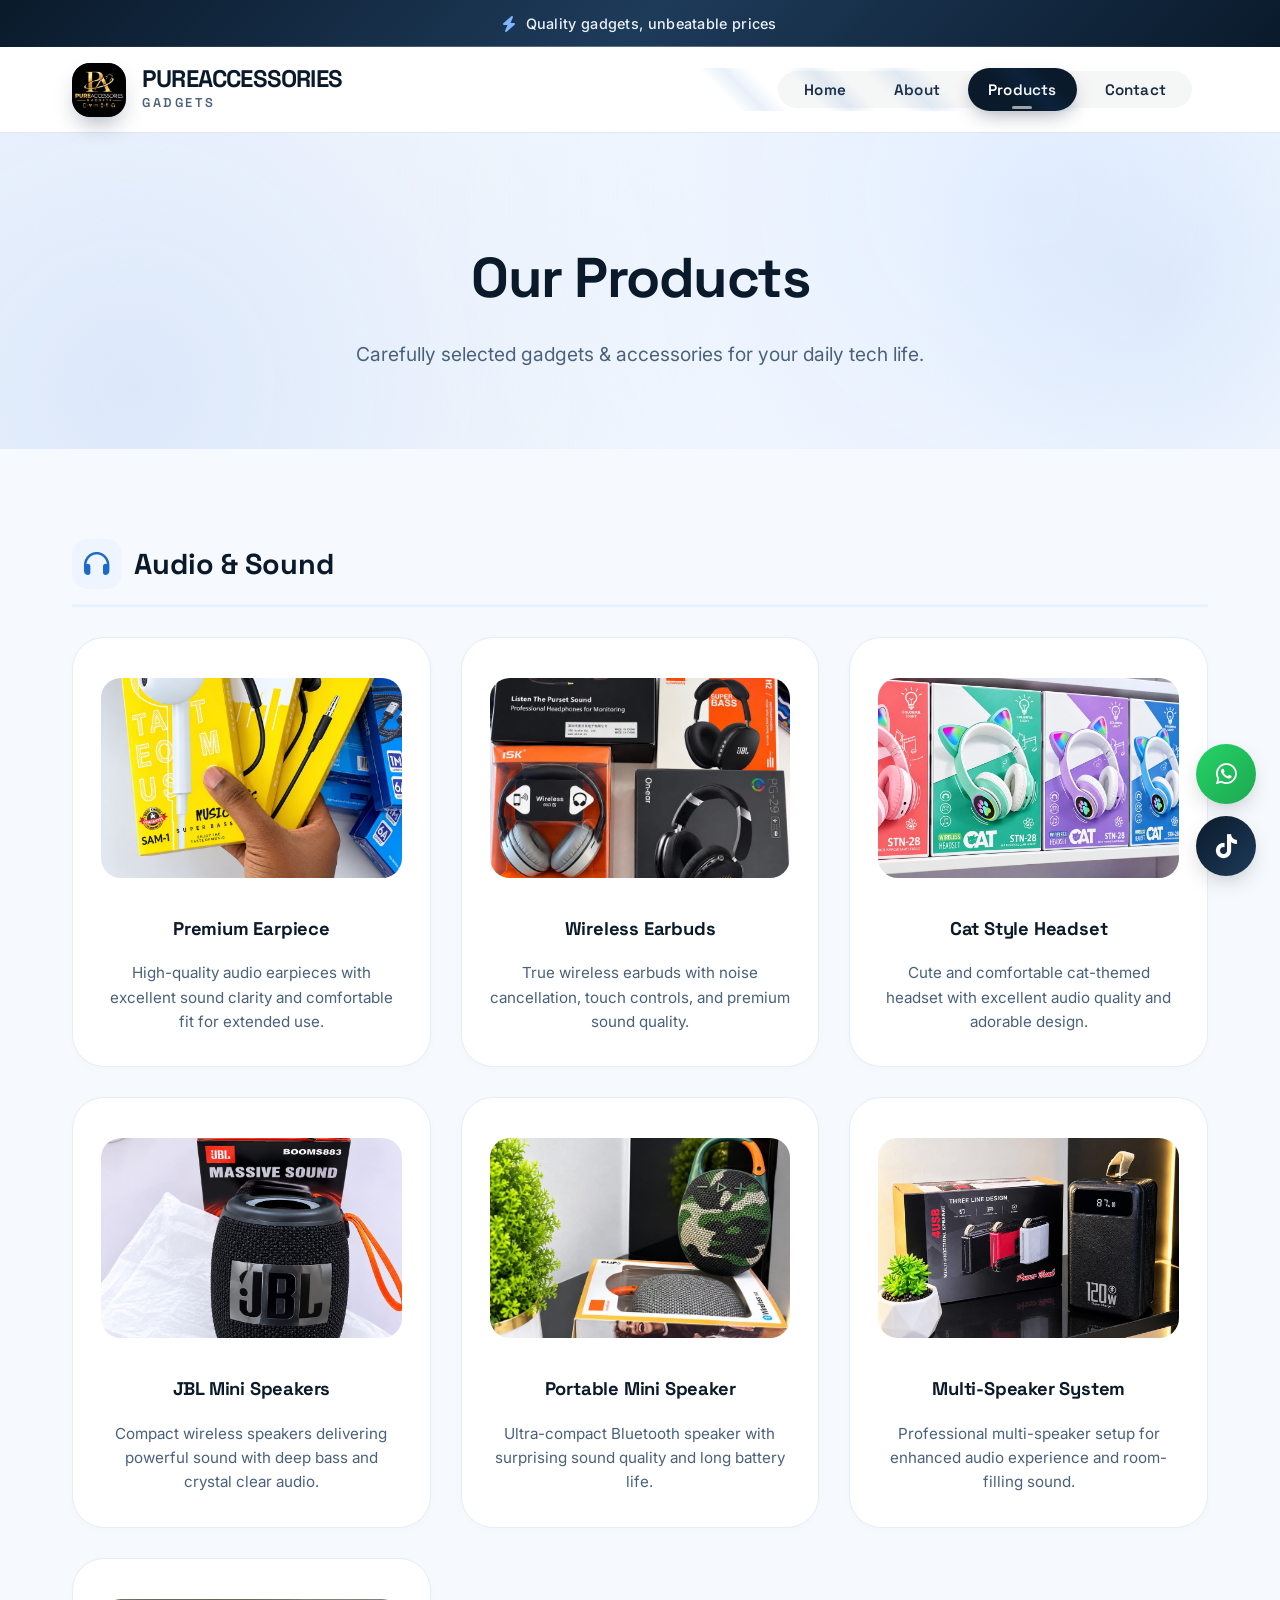
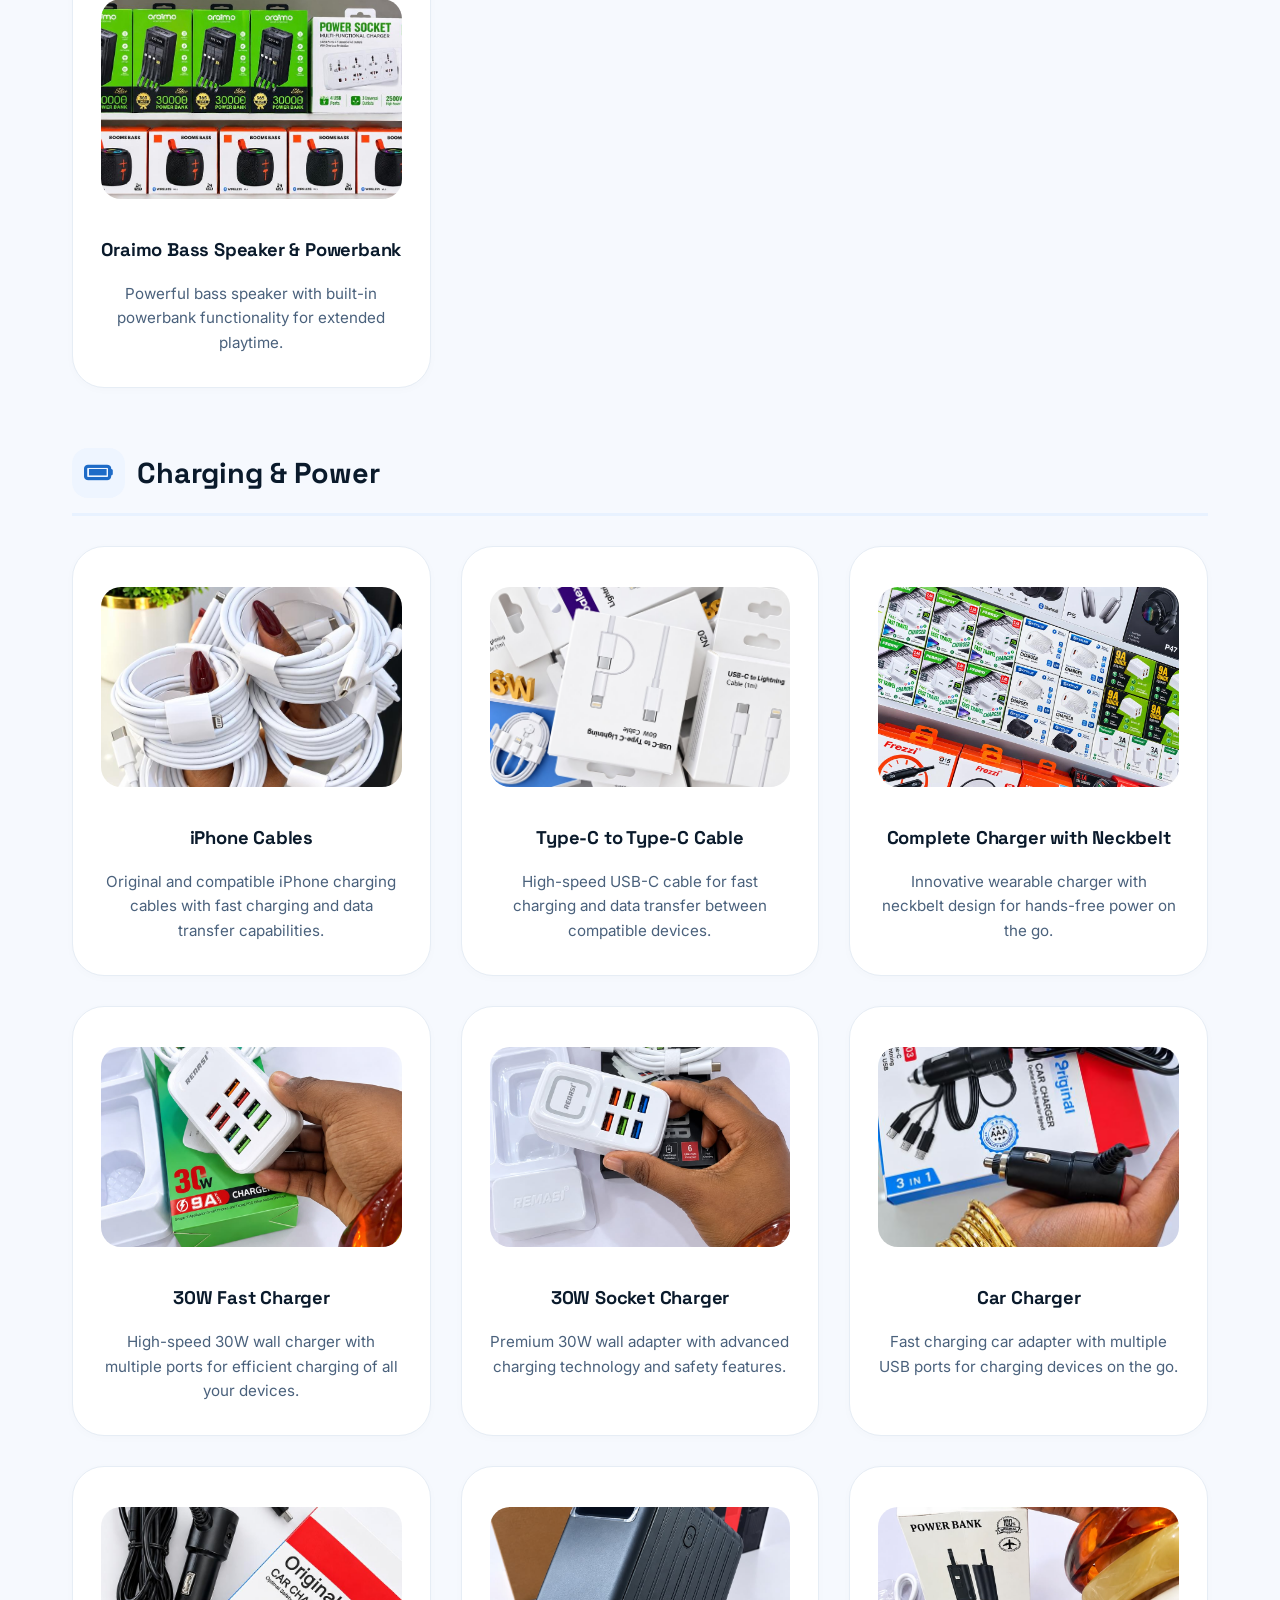
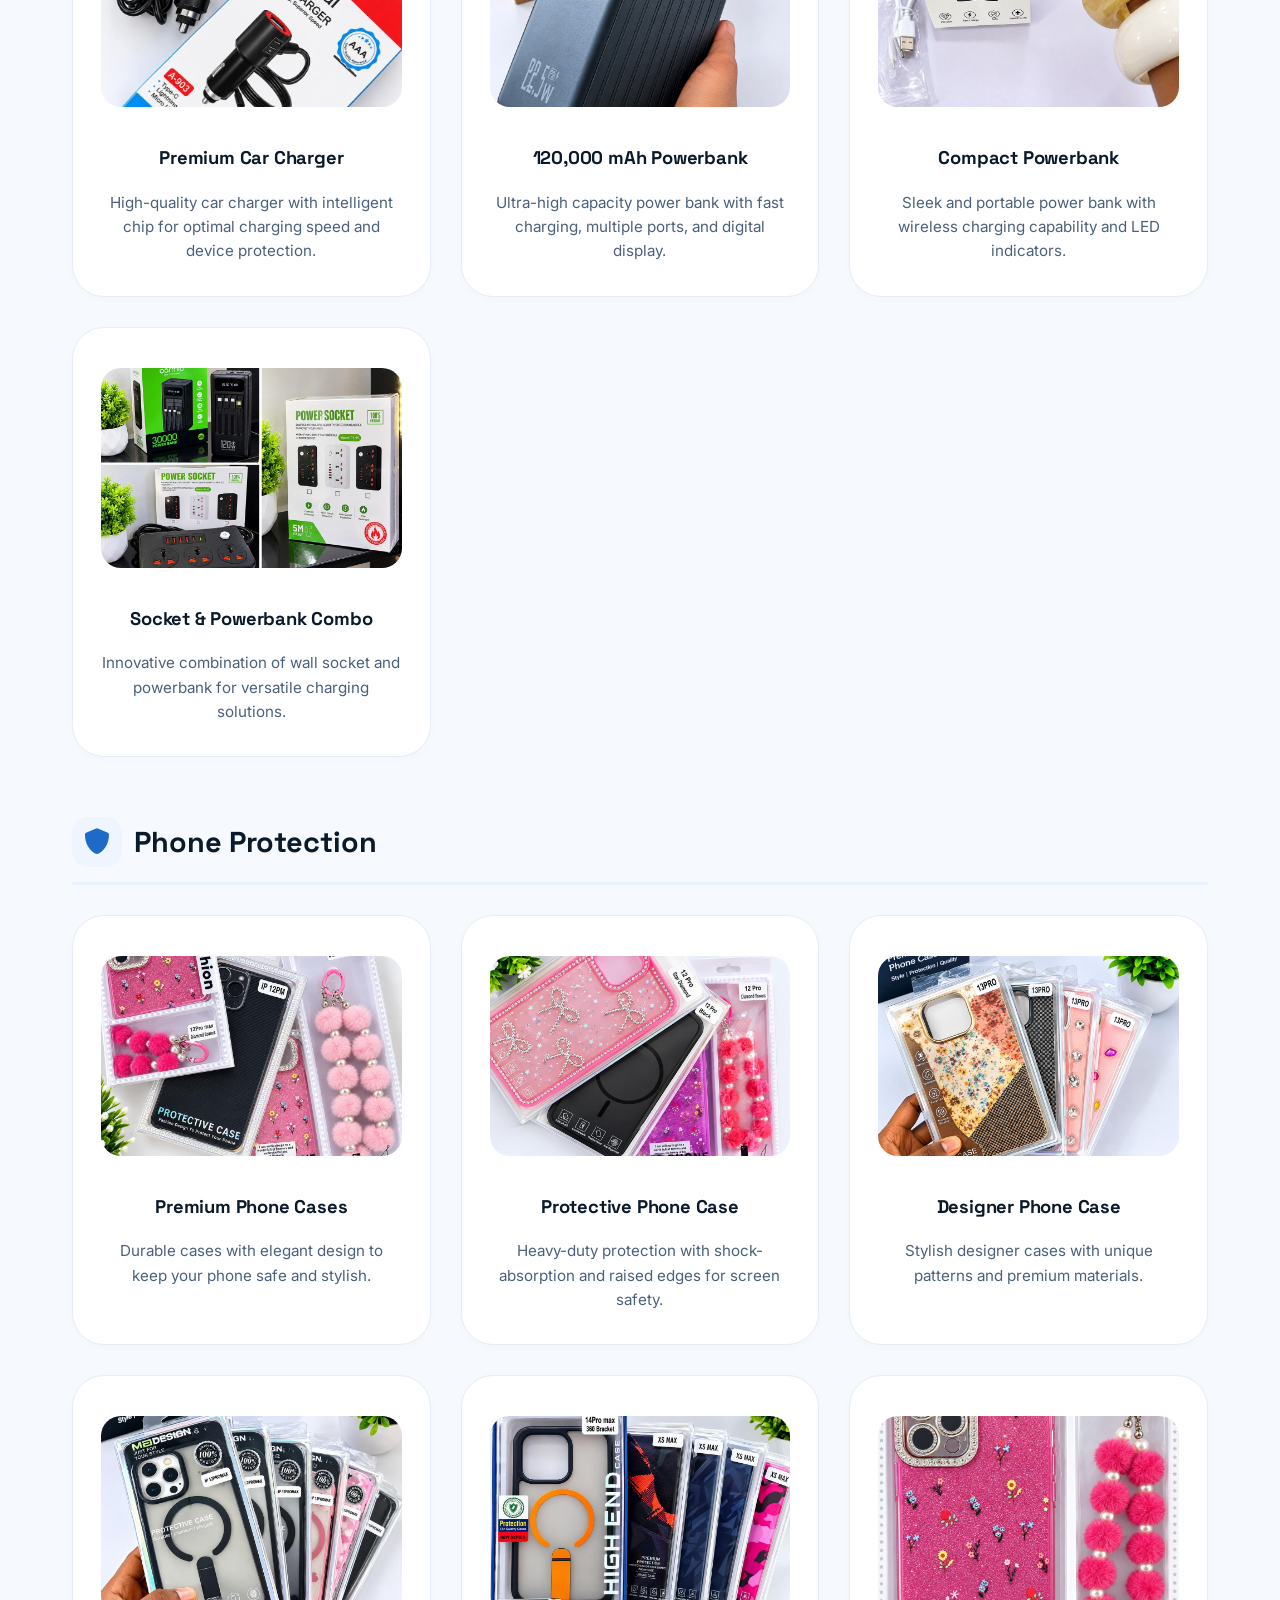
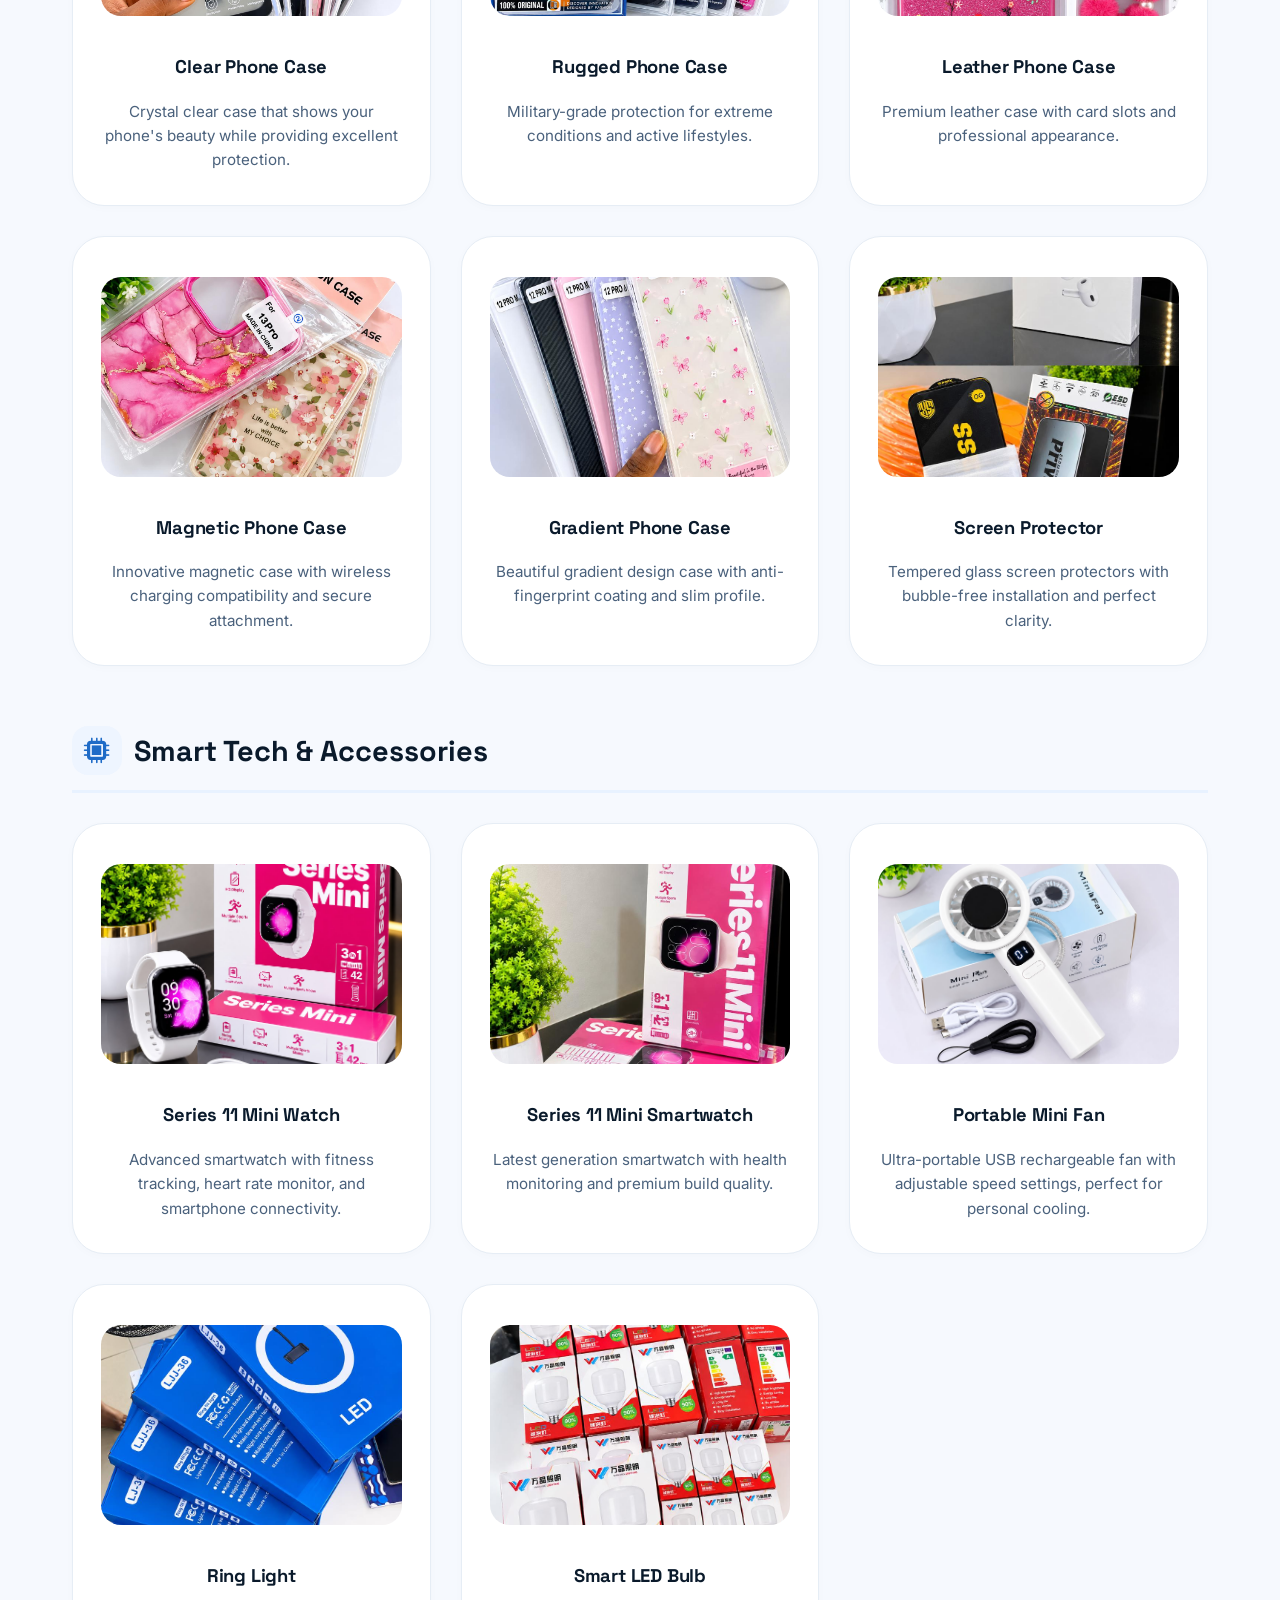
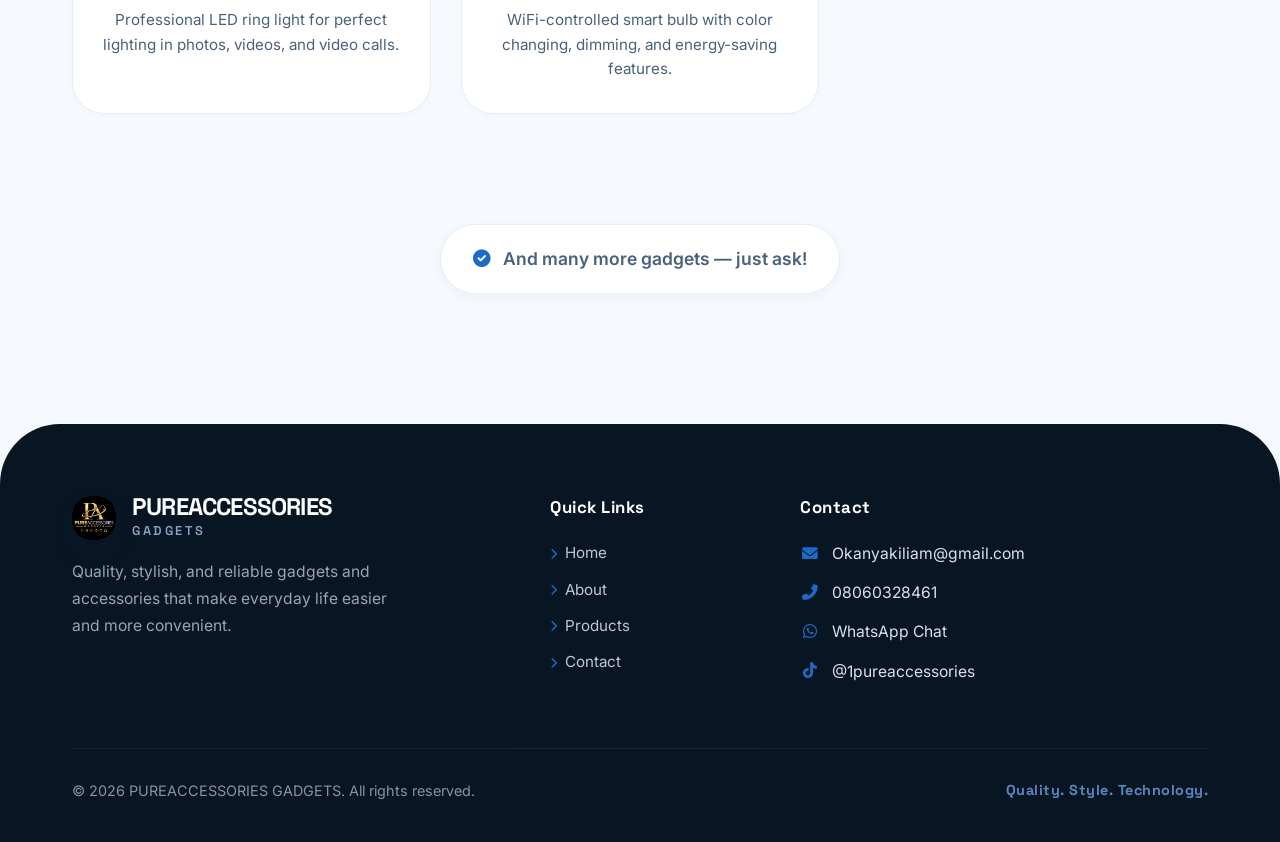
<file: products.html>
<!DOCTYPE html>
<html lang="en">
<head>
  <meta charset="UTF-8">
  <meta name="viewport" content="width=device-width, initial-scale=1.0">
  <title>Our Products - PUREACCESSORIES GADGETS</title>
  <!-- Google Fonts: Inter + Space Grotesk for a premium feel -->
  <link rel="preconnect" href="https://fonts.googleapis.com">
  <link rel="preconnect" href="https://fonts.gstatic.com" crossorigin>
  <link href="https://fonts.googleapis.com/css2?family=Inter:opsz,wght@14..32,300..800&family=Space+Grotesk:wght@400;500;600;700&display=swap" rel="stylesheet">
  <!-- Font Awesome 6 (free) -->
  <link rel="stylesheet" href="https://cdnjs.cloudflare.com/ajax/libs/font-awesome/6.0.0-beta3/css/all.min.css">
  <link rel="stylesheet" href="style.css">
</head>
<body>
  <!-- Scroll Progress Indicator -->
  <div class="scroll-progress" id="scrollProgress"></div>

  <!-- Announcement Bar -->
  <div class="announcement">
    <i class="fas fa-bolt"></i>
    <span>Quality gadgets, unbeatable prices</span>
  </div>

  <!-- Navbar -->
  <nav class="navbar" id="navbar">
    <div class="container">
      <a href="index.html" class="logo-area">
        <div class="logo-icon">
          <img src="img.ng/logo.jpeg" alt="PUREACCESSORIES GADGETS Logo">
        </div>
        <div class="logo-text">
          <h1>PUREACCESSORIES</h1>
          <span>GADGETS</span>
        </div>
      </a>

      <!-- Desktop Nav -->
      <ul class="nav-links">
        <li><a href="index.html">Home</a></li>
        <li><a href="about.html">About</a></li>
        <li><a href="products.html" class="active">Products</a></li>
        <li><a href="contact.html">Contact</a></li>
      </ul>

      <button class="hamburger" id="hamburgerBtn" aria-label="Open menu">
        <i class="fas fa-bars"></i>
      </button>
    </div>
  </nav>

  <!-- Mobile Menu -->
  <div class="mobile-menu" id="mobileMenu">
    <div class="mobile-menu-content">
      <div class="mobile-menu-header">
        <div class="logo-area">
          <div class="logo-icon" style="width: 40px; height: 40px;">
            <img src="img.ng/logo.jpeg" alt="PUREACCESSORIES GADGETS Logo" style="border-radius: 12px;">
          </div>
          <div class="logo-text">
            <h1 style="font-size: 1.1rem;">PUREACCESSORIES</h1>
            <span>GADGETS</span>
          </div>
        </div>
        <button class="close-menu" id="closeMenuBtn" aria-label="Close menu">
          <i class="fas fa-times"></i>
        </button>
      </div>
      <ul class="mobile-nav-links">
        <li><a href="index.html">Home</a></li>
        <li><a href="about.html">About</a></li>
        <li><a href="products.html" class="active">Products</a></li>
        <li><a href="contact.html">Contact</a></li>
      </ul>
      <a href="https://wa.me/2348060328461" target="_blank" class="mobile-whatsapp">
        <i class="fab fa-whatsapp"></i> Chat on WhatsApp
      </a>
      <a href="https://www.tiktok.com/@1pureaccessories?is_from_webapp=1&sender_device=pc" target="_blank" class="mobile-tiktok">
        <i class="fab fa-tiktok"></i> @1pureaccessories
      </a>
    </div>
  </div>

  <!-- Page Header -->
  <section class="page-header">
    <div class="container">
      <h1>Our Products</h1>
      <p>Carefully selected gadgets & accessories for your daily tech life.</p>
    </div>
  </section>

  <!-- Products Section -->
  <section class="section">
    <div class="container">
      <!-- Audio & Sound -->
      <div class="product-category">
        <h2><i class="fas fa-headphones"></i> Audio & Sound</h2>
        <div class="products-grid">
          <div class="product-card">
            <div class="product-image">
              <img src="img.ng/earpieace.jpeg" alt="Premium Earpiece">
            </div>
            <span class="product-name">Premium Earpiece</span>
            <p class="product-description">High-quality audio earpieces with excellent sound clarity and comfortable fit for extended use.</p>
          </div>
          <div class="product-card">
            <div class="product-image">
              <img src="img.ng/Headset.jpeg" alt="Wireless Earbuds">
            </div>
            <span class="product-name">Wireless Earbuds</span>
            <p class="product-description">True wireless earbuds with noise cancellation, touch controls, and premium sound quality.</p>
          </div>
          <div class="product-card">
            <div class="product-image">
              <img src="img.ng/Cat headset.jpeg" alt="Cat Style Headset">
            </div>
            <span class="product-name">Cat Style Headset</span>
            <p class="product-description">Cute and comfortable cat-themed headset with excellent audio quality and adorable design.</p>
          </div>
          <div class="product-card">
            <div class="product-image">
              <img src="img.ng/Jbl mini speakers.jpeg" alt="JBL Mini Speakers">
            </div>
            <span class="product-name">JBL Mini Speakers</span>
            <p class="product-description">Compact wireless speakers delivering powerful sound with deep bass and crystal clear audio.</p>
          </div>
          <div class="product-card">
            <div class="product-image">
              <img src="img.ng/Mini speaker.jpeg" alt="Portable Mini Speaker">
            </div>
            <span class="product-name">Portable Mini Speaker</span>
            <p class="product-description">Ultra-compact Bluetooth speaker with surprising sound quality and long battery life.</p>
          </div>
          <div class="product-card">
            <div class="product-image">
              <img src="img.ng/multiple speaker.jpeg" alt="Multi-Speaker System">
            </div>
            <span class="product-name">Multi-Speaker System</span>
            <p class="product-description">Professional multi-speaker setup for enhanced audio experience and room-filling sound.</p>
          </div>
          <div class="product-card">
            <div class="product-image">
              <img src="img.ng/ORAIMO POWERBANK AND BOOMS BASS.jpeg" alt="Oraimo Bass Speaker & Powerbank">
            </div>
            <span class="product-name">Oraimo Bass Speaker & Powerbank</span>
            <p class="product-description">Powerful bass speaker with built-in powerbank functionality for extended playtime.</p>
          </div>
        </div>
      </div>

      <!-- Charging & Power -->
      <div class="product-category">
        <h2><i class="fas fa-battery-full"></i> Charging & Power</h2>
        <div class="products-grid">
          <div class="product-card">
            <div class="product-image">
              <img src="img.ng/CORDS.jpeg" alt="iPhone Cables">
            </div>
            <span class="product-name">iPhone Cables</span>
            <p class="product-description">Original and compatible iPhone charging cables with fast charging and data transfer capabilities.</p>
          </div>
          <div class="product-card">
            <div class="product-image">
              <img src="img.ng/type c to type c cord.jpeg" alt="Type-C to Type-C Cable">
            </div>
            <span class="product-name">Type-C to Type-C Cable</span>
            <p class="product-description">High-speed USB-C cable for fast charging and data transfer between compatible devices.</p>
          </div>
          <div class="product-card">
            <div class="product-image">
              <img src="img.ng/Complete charger  Neckbelt.jpeg" alt="Complete Charger with Neckbelt">
            </div>
            <span class="product-name">Complete Charger with Neckbelt</span>
            <p class="product-description">Innovative wearable charger with neckbelt design for hands-free power on the go.</p>
          </div>
          <div class="product-card">
            <div class="product-image">
              <img src="img.ng/30w socket.jpeg" alt="30W Fast Charger">
            </div>
            <span class="product-name">30W Fast Charger</span>
            <p class="product-description">High-speed 30W wall charger with multiple ports for efficient charging of all your devices.</p>
          </div>
          <div class="product-card">
            <div class="product-image">
              <img src="img.ng/30w socket1.jpeg" alt="30W Socket Charger">
            </div>
            <span class="product-name">30W Socket Charger</span>
            <p class="product-description">Premium 30W wall adapter with advanced charging technology and safety features.</p>
          </div>
          <div class="product-card">
            <div class="product-image">
              <img src="img.ng/Car charger.jpeg" alt="Car Charger">
            </div>
            <span class="product-name">Car Charger</span>
            <p class="product-description">Fast charging car adapter with multiple USB ports for charging devices on the go.</p>
          </div>
          <div class="product-card">
            <div class="product-image">
              <img src="img.ng/Car Charger1.jpeg" alt="Premium Car Charger">
            </div>
            <span class="product-name">Premium Car Charger</span>
            <p class="product-description">High-quality car charger with intelligent chip for optimal charging speed and device protection.</p>
          </div>
          <div class="product-card">
            <div class="product-image">
              <img src="img.ng/120,000mah powerbank.jpeg" alt="120,000 mAh Powerbank">
            </div>
            <span class="product-name">120,000 mAh Powerbank</span>
            <p class="product-description">Ultra-high capacity power bank with fast charging, multiple ports, and digital display.</p>
          </div>
          <div class="product-card">
            <div class="product-image">
              <img src="img.ng/Powerbank.jpeg" alt="Compact Powerbank">
            </div>
            <span class="product-name">Compact Powerbank</span>
            <p class="product-description">Sleek and portable power bank with wireless charging capability and LED indicators.</p>
          </div>
          <div class="product-card">
            <div class="product-image">
              <img src="img.ng/Sockets  Powerbank.jpeg" alt="Socket & Powerbank Combo">
            </div>
            <span class="product-name">Socket & Powerbank Combo</span>
            <p class="product-description">Innovative combination of wall socket and powerbank for versatile charging solutions.</p>
          </div>
        </div>
      </div>

      <!-- Phone Protection -->
      <div class="product-category">
        <h2><i class="fas fa-shield-alt"></i> Phone Protection</h2>
        <div class="products-grid">
          <div class="product-card">
            <div class="product-image">
              <img src="img.ng/Phone case.jpeg" alt="Phone Cases">
            </div>
            <span class="product-name">Premium Phone Cases</span>
            <p class="product-description">Durable cases with elegant design to keep your phone safe and stylish.</p>
          </div>
          <div class="product-card">
            <div class="product-image">
              <img src="img.ng/Phone case1.jpeg" alt="Protective Phone Case">
            </div>
            <span class="product-name">Protective Phone Case</span>
            <p class="product-description">Heavy-duty protection with shock-absorption and raised edges for screen safety.</p>
          </div>
          <div class="product-card">
            <div class="product-image">
              <img src="img.ng/Phone case2.jpeg" alt="Designer Phone Case">
            </div>
            <span class="product-name">Designer Phone Case</span>
            <p class="product-description">Stylish designer cases with unique patterns and premium materials.</p>
          </div>
          <div class="product-card">
            <div class="product-image">
              <img src="img.ng/Phone case3.jpeg" alt="Clear Phone Case">
            </div>
            <span class="product-name">Clear Phone Case</span>
            <p class="product-description">Crystal clear case that shows your phone's beauty while providing excellent protection.</p>
          </div>
          <div class="product-card">
            <div class="product-image">
              <img src="img.ng/Phone case4.jpeg" alt="Rugged Phone Case">
            </div>
            <span class="product-name">Rugged Phone Case</span>
            <p class="product-description">Military-grade protection for extreme conditions and active lifestyles.</p>
          </div>
          <div class="product-card">
            <div class="product-image">
              <img src="img.ng/Phone Case5.jpeg" alt="Leather Phone Case">
            </div>
            <span class="product-name">Leather Phone Case</span>
            <p class="product-description">Premium leather case with card slots and professional appearance.</p>
          </div>
          <div class="product-card">
            <div class="product-image">
              <img src="img.ng/phone case6.jpeg" alt="Magnetic Phone Case">
            </div>
            <span class="product-name">Magnetic Phone Case</span>
            <p class="product-description">Innovative magnetic case with wireless charging compatibility and secure attachment.</p>
          </div>
          <div class="product-card">
            <div class="product-image">
              <img src="img.ng/Phone case7.jpeg" alt="Gradient Phone Case">
            </div>
            <span class="product-name">Gradient Phone Case</span>
            <p class="product-description">Beautiful gradient design case with anti-fingerprint coating and slim profile.</p>
          </div>
          <div class="product-card">
            <div class="product-image">
              <img src="img.ng/Screen guide.jpeg" alt="Screen Protector">
            </div>
            <span class="product-name">Screen Protector</span>
            <p class="product-description">Tempered glass screen protectors with bubble-free installation and perfect clarity.</p>
          </div>
        </div>
      </div>

      <!-- Smart Tech & Accessories -->
      <div class="product-category">
        <h2><i class="fas fa-microchip"></i> Smart Tech & Accessories</h2>
        <div class="products-grid">
          <div class="product-card">
            <div class="product-image">
              <img src="img.ng/Series 11 mini.jpeg" alt="Series 11 Mini Watch">
            </div>
            <span class="product-name">Series 11 Mini Watch</span>
            <p class="product-description">Advanced smartwatch with fitness tracking, heart rate monitor, and smartphone connectivity.</p>
          </div>
          <div class="product-card">
            <div class="product-image">
              <img src="img.ng/Series11 Mini.jpeg" alt="Series 11 Mini Smartwatch">
            </div>
            <span class="product-name">Series 11 Mini Smartwatch</span>
            <p class="product-description">Latest generation smartwatch with health monitoring and premium build quality.</p>
          </div>
          <div class="product-card">
            <div class="product-image">
              <img src="img.ng/MiniFan.jpeg" alt="Portable Mini Fan">
            </div>
            <span class="product-name">Portable Mini Fan</span>
            <p class="product-description">Ultra-portable USB rechargeable fan with adjustable speed settings, perfect for personal cooling.</p>
          </div>
          <div class="product-card">
            <div class="product-image">
              <img src="img.ng/Ringlight.jpeg" alt="Ring Light">
            </div>
            <span class="product-name">Ring Light</span>
            <p class="product-description">Professional LED ring light for perfect lighting in photos, videos, and video calls.</p>
          </div>
          <div class="product-card">
            <div class="product-image">
              <img src="img.ng/Bulb.jpeg" alt="Smart LED Bulb">
            </div>
            <span class="product-name">Smart LED Bulb</span>
            <p class="product-description">WiFi-controlled smart bulb with color changing, dimming, and energy-saving features.</p>
          </div>
        </div>
      </div>

      <div style="display: flex; justify-content: center;">
        <div class="product-note">
          <i class="fas fa-circle-check"></i> And many more gadgets — just ask!
        </div>
      </div>
    </div>
  </section>

  <!-- Footer -->
  <footer class="footer">
    <div class="container">
      <div class="footer-grid">
        <div class="footer-brand">
          <div class="logo-area">
            <div class="logo-icon" style="background: #1e3b5a; width: 44px; height: 44px;">
              <img src="img.ng/logo.jpeg" alt="PUREACCESSORIES GADGETS Logo">
            </div>
            <div class="logo-text">
              <h1>PUREACCESSORIES</h1>
              <span>GADGETS</span>
            </div>
          </div>
          <p>Quality, stylish, and reliable gadgets and accessories that make everyday life easier and more convenient.</p>
        </div>

        <div class="footer-links">
          <h4>Quick Links</h4>
          <ul>
            <li><a href="index.html"><i class="fas fa-chevron-right"></i> Home</a></li>
            <li><a href="about.html"><i class="fas fa-chevron-right"></i> About</a></li>
            <li><a href="products.html"><i class="fas fa-chevron-right"></i> Products</a></li>
            <li><a href="contact.html"><i class="fas fa-chevron-right"></i> Contact</a></li>
          </ul>
        </div>

        <div class="footer-contact">
          <h4>Contact</h4>
          <div class="footer-contact-item">
            <i class="fas fa-envelope"></i>
            <a href="mailto:Okanyakiliam@gmail.com">Okanyakiliam@gmail.com</a>
          </div>
          <div class="footer-contact-item">
            <i class="fas fa-phone-alt"></i>
            <a href="tel:08060328461">08060328461</a>
          </div>
          <div class="footer-contact-item">
            <i class="fab fa-whatsapp"></i>
            <a href="https://wa.me/2348060328461" target="_blank">WhatsApp Chat</a>
          </div>
          <div class="footer-contact-item">
            <i class="fab fa-tiktok"></i>
            <a href="https://www.tiktok.com/@1pureaccessories?is_from_webapp=1&sender_device=pc" target="_blank">@1pureaccessories</a>
          </div>
        </div>
      </div>

      <div class="footer-bottom">
        <span>© 2026 PUREACCESSORIES GADGETS. All rights reserved.</span>
        <span class="slogan-mini">Quality. Style. Technology.</span>
      </div>
    </div>
  </footer>

  <!-- Floating Action Buttons -->
  <div class="floating-cta">
    <a href="https://wa.me/2348060328461" target="_blank" class="floating-btn floating-whatsapp" data-tooltip="Chat on WhatsApp">
      <i class="fab fa-whatsapp"></i>
    </a>
    <a href="https://www.tiktok.com/@1pureaccessories?is_from_webapp=1&sender_device=pc" target="_blank" class="floating-btn floating-tiktok" data-tooltip="Follow on TikTok">
      <i class="fab fa-tiktok"></i>
    </a>
  </div>

  <script>
    (function() {
      // Smooth scroll progress indicator
      const scrollProgress = document.getElementById('scrollProgress');
      const navbar = document.getElementById('navbar');
      
      // Enhanced scroll handler
      function handleScroll() {
        const scrollTop = window.pageYOffset || document.documentElement.scrollTop;
        const scrollHeight = document.documentElement.scrollHeight - window.innerHeight;
        const scrollPercent = (scrollTop / scrollHeight) * 100;
        
        if (scrollProgress) {
          scrollProgress.style.width = scrollPercent + '%';
        }
        
        if (scrollTop > 20) {
          navbar.classList.add('scrolled');
        } else {
          navbar.classList.remove('scrolled');
        }
      }

      let ticking = false;
      window.addEventListener('scroll', function() {
        if (!ticking) {
          requestAnimationFrame(handleScroll);
          ticking = true;
        }
        ticking = false;
      });

      // Mobile menu
      const hamburgerBtn = document.getElementById('hamburgerBtn');
      const mobileMenu = document.getElementById('mobileMenu');
      const closeMenuBtn = document.getElementById('closeMenuBtn');

      function openMenu() {
        if (mobileMenu) {
          mobileMenu.classList.add('open');
          document.body.style.overflow = 'hidden';
        }
      }

      function closeMenu() {
        if (mobileMenu) {
          mobileMenu.classList.remove('open');
          document.body.style.overflow = '';
        }
      }

      if (hamburgerBtn) hamburgerBtn.addEventListener('click', openMenu);
      if (closeMenuBtn) closeMenuBtn.addEventListener('click', closeMenu);

      if (mobileMenu) {
        mobileMenu.addEventListener('click', function(e) {
          if (e.target === mobileMenu) closeMenu();
        });
      }

      document.querySelectorAll('.mobile-nav-links a').forEach(link => {
        link.addEventListener('click', closeMenu);
      });

      // Close mobile menu when resizing to desktop
      window.addEventListener('resize', function() {
        if (window.innerWidth > 1023 && mobileMenu && mobileMenu.classList.contains('open')) {
          closeMenu();
        }
      });

      handleScroll();
    })();
  </script>

</body>
</html>
</file>
<file: style.css>
/* PUREACCESSORIES GADGETS - Main Stylesheet */

* {
  margin: 0;
  padding: 0;
  box-sizing: border-box;
}

:root {
  --primary: #0a1a2b;
  --primary-light: #142c44;
  --accent: #1e6bc7;
  --accent-glow: #3b8be0;
  --surface: #ffffff;
  --surface-soft: #f6f9fe;
  --border-light: #e6edf5;
  --text-main: #1a2a3f;
  --text-muted: #4a617c;
  --shadow-sm: 0 4px 14px rgba(0, 20, 40, 0.04);
  --shadow-md: 0 12px 34px -8px rgba(0, 30, 60, 0.12);
  --shadow-lg: 0 30px 60px -20px rgba(0, 20, 50, 0.25);
  --radius: 20px;
  --radius-lg: 32px;
  --transition: 0.25s cubic-bezier(0.2, 0.9, 0.3, 1);
}

html {
  scroll-behavior: smooth;
}

body {
  font-family: 'Inter', system-ui, -apple-system, sans-serif;
  background: var(--surface-soft);
  color: var(--text-main);
  line-height: 1.6;
  -webkit-font-smoothing: antialiased;
  overflow-x: hidden;
  min-height: 100vh;
}

h1, h2, h3, .logo-text, .nav-links a, .btn {
  font-family: 'Space Grotesk', 'Inter', sans-serif;
}

.container {
  max-width: 1280px;
  margin: 0 auto;
  padding: 0 28px;
  width: 100%;
}

/* Responsive Images */
img {
  max-width: 100%;
  height: auto;
  display: block;
}

/* Text Responsive Utilities */
.text-center {
  text-align: center;
}

.text-left {
  text-align: left;
}

.text-right {
  text-align: right;
}

/* Responsive Text Scaling */
@media (max-width: 768px) {
  .text-center {
    text-align: center !important;
  }
}

/* Flexible Containers */
.flex {
  display: flex;
}

.flex-column {
  flex-direction: column;
}

.flex-center {
  justify-content: center;
  align-items: center;
}

.flex-between {
  justify-content: space-between;
  align-items: center;
}

.flex-wrap {
  flex-wrap: wrap;
}

/* Responsive Spacing */
.gap-small {
  gap: 12px;
}

.gap-medium {
  gap: 20px;
}

.gap-large {
  gap: 32px;
}

/* ---------- TOP ANNOUNCEMENT BAR ---------- */
/* ---------- ENHANCED ANNOUNCEMENT BAR ---------- */
.announcement {
  background: linear-gradient(135deg, #0a1a2b 0%, #1e3b5a 50%, #0a1a2b 100%);
  color: #eaf0f8;
  text-align: center;
  padding: 12px 20px;
  font-size: 0.9rem;
  font-weight: 500;
  letter-spacing: 0.3px;
  display: flex;
  align-items: center;
  justify-content: center;
  gap: 10px;
  position: relative;
  z-index: 30;
  overflow: hidden;
}

.announcement::before {
  content: '';
  position: absolute;
  top: 0;
  left: -100%;
  width: 100%;
  height: 100%;
  background: linear-gradient(90deg, transparent, rgba(255, 255, 255, 0.1), transparent);
  animation: shimmer 3s infinite;
}

.announcement::after {
  content: '';
  position: absolute;
  bottom: 0;
  left: 0;
  right: 0;
  height: 1px;
  background: linear-gradient(90deg, transparent, rgba(255, 255, 255, 0.3), transparent);
}

@keyframes shimmer {
  0% { left: -100%; }
  100% { left: 100%; }
}

.announcement i {
  color: #7fb4ff;
  font-size: 1rem;
  animation: pulse 2s infinite;
}

@keyframes pulse {
  0%, 100% { transform: scale(1); }
  50% { transform: scale(1.1); }
}

.announcement strong {
  font-weight: 700;
  color: #fff;
  text-shadow: 0 1px 3px rgba(0, 0, 0, 0.3);
}

/* ---------- SCROLL PROGRESS INDICATOR ---------- */
.scroll-progress {
  position: fixed;
  top: 0;
  left: 0;
  width: 0%;
  height: 3px;
  background: linear-gradient(90deg, var(--accent), #4a9eff);
  z-index: 1000;
  transition: width 0.1s ease-out;
  box-shadow: 0 0 10px rgba(30, 107, 199, 0.5);
}

/* ---------- FLOATING ACTION BUTTONS ---------- */
.floating-cta {
  position: fixed;
  bottom: 24px;
  right: 24px;
  display: flex;
  flex-direction: column;
  gap: 12px;
  z-index: 1000;
  transition: all 0.3s cubic-bezier(0.2, 0.9, 0.3, 1);
}

.floating-btn {
  display: flex;
  align-items: center;
  justify-content: center;
  width: 60px;
  height: 60px;
  border-radius: 50%;
  text-decoration: none;
  color: white;
  font-size: 1.5rem;
  transition: all 0.3s cubic-bezier(0.2, 0.9, 0.3, 1);
  box-shadow: 0 8px 25px -8px rgba(0, 0, 0, 0.3);
  position: relative;
  overflow: hidden;
  animation: floatIn 0.6s ease-out;
}

@keyframes floatIn {
  0% {
    transform: translateY(100px) scale(0);
    opacity: 0;
  }
  60% {
    transform: translateY(-10px) scale(1.1);
    opacity: 1;
  }
  100% {
    transform: translateY(0) scale(1);
    opacity: 1;
  }
}

.floating-btn:nth-child(2) {
  animation-delay: 0.1s;
}

.floating-btn::before {
  content: '';
  position: absolute;
  top: 0;
  left: 0;
  right: 0;
  bottom: 0;
  background: radial-gradient(circle at center, rgba(255, 255, 255, 0.2), transparent);
  transform: scale(0);
  transition: transform 0.3s;
}

.floating-btn:hover::before {
  transform: scale(1);
}

.floating-whatsapp {
  background: linear-gradient(135deg, #25d366 0%, #1da851 100%);
}

.floating-whatsapp:hover {
  background: linear-gradient(135deg, #20c05c 0%, #17a042 100%);
  transform: scale(1.1) translateY(-2px);
  box-shadow: 0 12px 35px -8px rgba(37, 211, 102, 0.5);
}

.floating-tiktok {
  background: linear-gradient(135deg, #0a1a2b 0%, #1e3b5a 100%);
}

.floating-tiktok:hover {
  background: linear-gradient(135deg, var(--accent) 0%, #4a9eff 100%);
  transform: scale(1.1) translateY(-2px);
  box-shadow: 0 12px 35px -8px rgba(30, 107, 199, 0.5);
}

.floating-btn i {
  transition: transform 0.3s;
  position: relative;
  z-index: 1;
}

.floating-btn:hover i {
  transform: rotate(15deg) scale(1.1);
}

/* Pulse animation for attention */
.floating-whatsapp {
  animation: floatIn 0.6s ease-out, pulse 3s infinite 2s;
}

@keyframes pulse {
  0%, 100% {
    box-shadow: 0 8px 25px -8px rgba(0, 0, 0, 0.3);
  }
  50% {
    box-shadow: 0 8px 25px -8px rgba(37, 211, 102, 0.6), 0 0 0 0 rgba(37, 211, 102, 0.4);
  }
}

/* Tooltip for floating buttons */
.floating-btn::after {
  content: attr(data-tooltip);
  position: absolute;
  right: 70px;
  top: 50%;
  transform: translateY(-50%);
  background: rgba(0, 0, 0, 0.8);
  color: white;
  padding: 8px 12px;
  border-radius: 6px;
  font-size: 0.85rem;
  font-weight: 500;
  white-space: nowrap;
  opacity: 0;
  pointer-events: none;
  transition: all 0.3s;
  font-family: 'Space Grotesk', sans-serif;
}

.floating-btn:hover::after {
  opacity: 1;
  transform: translateY(-50%) translateX(-8px);
}

/* Mobile responsive adjustments */
@media (max-width: 768px) {
  .floating-cta {
    bottom: 20px;
    right: 20px;
    gap: 10px;
  }

  .floating-btn {
    width: 56px;
    height: 56px;
    font-size: 1.4rem;
  }

  .floating-btn::after {
    display: none; /* Hide tooltips on mobile */
  }
}

@media (max-width: 480px) {
  .floating-cta {
    bottom: 16px;
    right: 16px;
  }

  .floating-btn {
    width: 52px;
    height: 52px;
    font-size: 1.3rem;
  }
}

/* ---------- ENHANCED HEADER & NAVIGATION ---------- */
.navbar {
  background: rgba(255, 255, 255, 0.95);
  backdrop-filter: blur(25px) saturate(180%);
  -webkit-backdrop-filter: blur(25px) saturate(180%);
  border-bottom: 1px solid rgba(200, 215, 235, 0.6);
  padding: 0;
  position: sticky;
  top: 0;
  z-index: 100;
  transition: all 0.3s cubic-bezier(0.2, 0.9, 0.3, 1);
}

.navbar.scrolled {
  background: rgba(255, 255, 255, 0.98);
  box-shadow: 0 10px 40px -10px rgba(0, 20, 50, 0.15);
  border-bottom-color: rgba(200, 215, 235, 0.8);
}

.navbar .container {
  display: flex;
  align-items: center;
  justify-content: space-between;
  height: 85px;
  gap: 20px;
  position: relative;
}

/* ---------- ENHANCED LOGO ---------- */
.logo-area {
  display: flex;
  align-items: center;
  gap: 16px;
  text-decoration: none;
  flex-shrink: 0;
  transition: var(--transition);
  position: relative;
}

.logo-icon {
  background: linear-gradient(145deg, #0a1a2b, #1e3b5a);
  color: white;
  width: 54px;
  height: 54px;
  border-radius: 18px;
  display: flex;
  align-items: center;
  justify-content: center;
  font-size: 1.6rem;
  font-weight: 800;
  font-family: 'Space Grotesk', sans-serif;
  box-shadow: 0 12px 25px -8px rgba(10, 30, 60, 0.4);
  letter-spacing: -1px;
  transition: all 0.3s cubic-bezier(0.2, 0.9, 0.3, 1);
  overflow: hidden;
  position: relative;
}

.logo-icon::after {
  content: '';
  position: absolute;
  top: 0;
  left: 0;
  right: 0;
  bottom: 0;
  background: linear-gradient(45deg, transparent 30%, rgba(255, 255, 255, 0.1) 50%, transparent 70%);
  transform: translateX(-100%);
  transition: transform 0.6s;
}

.logo-area:hover .logo-icon::after {
  transform: translateX(100%);
}

.logo-icon img {
  width: 100%;
  height: 100%;
  object-fit: cover;
  border-radius: 18px;
  transition: transform 0.3s cubic-bezier(0.2, 0.9, 0.3, 1);
}

.logo-area:hover .logo-icon {
  transform: rotate(-2deg) scale(1.05);
  box-shadow: 0 16px 35px -10px rgba(10, 30, 60, 0.5);
}

.logo-text {
  transition: transform 0.3s cubic-bezier(0.2, 0.9, 0.3, 1);
}

.logo-area:hover .logo-text {
  transform: translateX(2px);
}

.logo-text h1 {
  font-size: 1.5rem;
  font-weight: 800;
  letter-spacing: -0.8px;
  color: var(--primary);
  line-height: 1.1;
  margin-bottom: 2px;
  transition: color 0.3s;
}

.logo-area:hover .logo-text h1 {
  color: var(--accent);
}

.logo-text span {
  font-size: 0.8rem;
  font-weight: 600;
  letter-spacing: 2.5px;
  color: var(--text-muted);
  text-transform: uppercase;
  display: block;
  margin-top: -2px;
  transition: color 0.3s;
}

.logo-area:hover .logo-text span {
  color: var(--accent);
}

/* ---------- ENHANCED DESKTOP NAVIGATION ---------- */
.nav-links {
  display: flex;
  align-items: center;
  gap: 8px;
  list-style: none;
  margin-left: auto;
  margin-right: 16px;
  background: rgba(10, 26, 43, 0.04);
  padding: 6px;
  border-radius: 50px;
  backdrop-filter: blur(10px);
}

.nav-links li {
  position: relative;
}

.nav-links li a {
  text-decoration: none;
  color: var(--text-main);
  font-weight: 600;
  font-size: 0.95rem;
  padding: 12px 20px;
  border-radius: 40px;
  transition: all 0.3s cubic-bezier(0.2, 0.9, 0.3, 1);
  letter-spacing: 0.2px;
  position: relative;
  white-space: nowrap;
  overflow: hidden;
}

.nav-links li a::before {
  content: '';
  position: absolute;
  top: 0;
  left: 0;
  right: 0;
  bottom: 0;
  background: linear-gradient(45deg, transparent 30%, rgba(30, 107, 199, 0.1) 50%, transparent 70%);
  transform: translateX(-100%);
  transition: transform 0.5s;
}

.nav-links li a:hover::before {
  transform: translateX(100%);
}

.nav-links li a:hover {
  background: rgba(30, 107, 199, 0.12);
  color: var(--accent);
  transform: translateY(-1px);
  box-shadow: 0 4px 12px -2px rgba(30, 107, 199, 0.2);
}

.nav-links li a.active {
  background: var(--primary);
  color: white;
  box-shadow: 0 8px 20px -6px rgba(10, 30, 60, 0.4);
  transform: translateY(-1px);
}

.nav-links li a.active::after {
  content: '';
  position: absolute;
  bottom: 2px;
  left: 50%;
  transform: translateX(-50%);
  width: 20px;
  height: 3px;
  background: rgba(255, 255, 255, 0.6);
  border-radius: 2px;
}

.nav-links li a.active:hover {
  background: var(--primary-light);
  color: white;
  transform: translateY(-2px);
  box-shadow: 0 12px 25px -8px rgba(10, 30, 60, 0.5);
}

/* ---------- ENHANCED CTA BUTTON ---------- */
.nav-cta {
  display: flex;
  align-items: center;
  gap: 12px;
}

.whatsapp-mini {
  display: inline-flex;
  align-items: center;
  gap: 8px;
  background: linear-gradient(135deg, #25d366 0%, #1da851 100%);
  color: white;
  padding: 12px 20px;
  border-radius: 50px;
  font-weight: 600;
  font-size: 0.9rem;
  text-decoration: none;
  transition: all 0.3s cubic-bezier(0.2, 0.9, 0.3, 1);
  font-family: 'Space Grotesk', sans-serif;
  white-space: nowrap;
  box-shadow: 0 8px 20px -8px rgba(37, 211, 102, 0.4);
  position: relative;
  overflow: hidden;
}

.whatsapp-mini::before {
  content: '';
  position: absolute;
  top: 0;
  left: -100%;
  width: 100%;
  height: 100%;
  background: linear-gradient(90deg, transparent, rgba(255, 255, 255, 0.2), transparent);
  transition: left 0.5s;
}

.whatsapp-mini:hover::before {
  left: 100%;
}

.whatsapp-mini i {
  font-size: 1.1rem;
  transition: transform 0.3s cubic-bezier(0.2, 0.9, 0.3, 1);
}

.whatsapp-mini:hover {
  background: linear-gradient(135deg, #20c05c 0%, #17a042 100%);
  transform: translateY(-3px) scale(1.02);
  box-shadow: 0 16px 30px -10px rgba(37, 211, 102, 0.6);
}

.whatsapp-mini:hover i {
  transform: rotate(12deg) scale(1.1);
}

.tiktok-mini {
  display: inline-flex;
  align-items: center;
  gap: 10px;
  background: linear-gradient(135deg, #0a1a2b 0%, #1e3b5a 100%);
  color: white;
  padding: 12px 22px;
  border-radius: 50px;
  font-weight: 600;
  font-size: 0.9rem;
  text-decoration: none;
  transition: all 0.3s cubic-bezier(0.2, 0.9, 0.3, 1);
  font-family: 'Space Grotesk', sans-serif;
  white-space: nowrap;
  box-shadow: 0 8px 20px -8px rgba(10, 30, 60, 0.4);
  position: relative;
  overflow: hidden;
}

.tiktok-mini::before {
  content: '';
  position: absolute;
  top: 0;
  left: -100%;
  width: 100%;
  height: 100%;
  background: linear-gradient(90deg, transparent, rgba(255, 255, 255, 0.2), transparent);
  transition: left 0.5s;
}

.tiktok-mini:hover::before {
  left: 100%;
}

.tiktok-mini i {
  font-size: 1.1rem;
  transition: transform 0.3s cubic-bezier(0.2, 0.9, 0.3, 1);
}

.tiktok-mini:hover {
  background: linear-gradient(135deg, var(--accent) 0%, #4a9eff 100%);
  transform: translateY(-3px) scale(1.02);
  box-shadow: 0 16px 30px -10px rgba(30, 107, 199, 0.6);
}

.tiktok-mini:hover i {
  transform: rotate(12deg) scale(1.1);
}

/* ---------- ENHANCED HAMBURGER BUTTON ---------- */
.hamburger {
  display: none;
  background: rgba(10, 26, 43, 0.06);
  border: 2px solid rgba(10, 26, 43, 0.1);
  font-size: 1.6rem;
  color: var(--primary);
  cursor: pointer;
  padding: 8px;
  border-radius: 16px;
  transition: all 0.3s cubic-bezier(0.2, 0.9, 0.3, 1);
  line-height: 1;
  width: 52px;
  height: 52px;
  align-items: center;
  justify-content: center;
  position: relative;
  overflow: hidden;
}

.hamburger::before {
  content: '';
  position: absolute;
  top: 0;
  left: 0;
  right: 0;
  bottom: 0;
  background: radial-gradient(circle at center, rgba(10, 26, 43, 0.1), transparent);
  transform: scale(0);
  transition: transform 0.3s;
}

.hamburger:hover::before {
  transform: scale(1);
}

.hamburger:hover {
  background: rgba(10, 26, 43, 0.1);
  border-color: rgba(10, 26, 43, 0.2);
  transform: scale(1.05);
}

.hamburger:active {
  transform: scale(0.95);
}

/* Show hamburger on mobile */
@media (max-width: 1023px) {
  .hamburger {
    display: flex !important;
  }
  
  .nav-links {
    display: none !important;
  }
}
/* ---------- ENHANCED MOBILE MENU ---------- */
.mobile-menu {
  position: fixed;
  top: 0;
  left: 0;
  width: 100%;
  height: 100vh;
  background: rgba(10, 26, 43, 0.7);
  backdrop-filter: blur(8px);
  -webkit-backdrop-filter: blur(8px);
  z-index: 200;
  opacity: 0;
  visibility: hidden;
  pointer-events: none;
  transition: all 0.4s cubic-bezier(0.2, 0.9, 0.3, 1);
}

.mobile-menu.open {
  opacity: 1;
  visibility: visible;
  pointer-events: auto;
}

.mobile-menu-content {
  position: absolute;
  top: 0;
  right: 0;
  width: min(380px, 85%);
  height: 100%;
  background: linear-gradient(135deg, #ffffff 0%, #f8fafd 100%);
  box-shadow: -30px 0 80px rgba(0, 0, 0, 0.2);
  padding: 40px 28px;
  display: flex;
  flex-direction: column;
  transform: translateX(100%);
  transition: all 0.4s cubic-bezier(0.2, 0.9, 0.3, 1);
  border-left: 1px solid rgba(200, 215, 235, 0.3);
}

.mobile-menu.open .mobile-menu-content {
  transform: translateX(0);
}

.mobile-menu-header {
  display: flex;
  align-items: center;
  justify-content: space-between;
  margin-bottom: 40px;
  padding-bottom: 20px;
  border-bottom: 2px solid rgba(10, 26, 43, 0.06);
}

.mobile-menu-header .logo-area {
  gap: 12px;
}

.mobile-menu-header .logo-icon {
  width: 44px;
  height: 44px;
  border-radius: 14px;
}

.mobile-menu-header .logo-text h1 {
  font-size: 1.2rem;
}

.close-menu {
  background: rgba(10, 26, 43, 0.06);
  border: 2px solid rgba(10, 26, 43, 0.1);
  font-size: 1.6rem;
  color: var(--text-main);
  cursor: pointer;
  width: 48px;
  height: 48px;
  border-radius: 16px;
  display: flex;
  align-items: center;
  justify-content: center;
  transition: all 0.3s cubic-bezier(0.2, 0.9, 0.3, 1);
  position: relative;
  overflow: hidden;
}

.close-menu::before {
  content: '';
  position: absolute;
  top: 0;
  left: 0;
  right: 0;
  bottom: 0;
  background: radial-gradient(circle, rgba(239, 68, 68, 0.1), transparent);
  transform: scale(0);
  transition: transform 0.3s;
}

.close-menu:hover::before {
  transform: scale(1);
}

.close-menu:hover {
  background: rgba(239, 68, 68, 0.1);
  border-color: rgba(239, 68, 68, 0.2);
  color: #ef4444;
  transform: rotate(90deg) scale(1.05);
}

.mobile-nav-links {
  list-style: none;
  display: flex;
  flex-direction: column;
  gap: 4px;
  margin-bottom: 40px;
}

.mobile-nav-links li {
  transform: translateX(50px);
  opacity: 0;
  animation: slideInMobile 0.5s ease-out forwards;
}

.mobile-nav-links li:nth-child(1) { animation-delay: 0.1s; }
.mobile-nav-links li:nth-child(2) { animation-delay: 0.15s; }
.mobile-nav-links li:nth-child(3) { animation-delay: 0.2s; }
.mobile-nav-links li:nth-child(4) { animation-delay: 0.25s; }

@keyframes slideInMobile {
  to {
    transform: translateX(0);
    opacity: 1;
  }
}

.mobile-nav-links a {
  display: block;
  padding: 16px 20px;
  border-radius: 20px;
  text-decoration: none;
  color: var(--text-main);
  font-weight: 600;
  font-size: 1.1rem;
  transition: all 0.3s cubic-bezier(0.2, 0.9, 0.3, 1);
  position: relative;
  overflow: hidden;
  border: 2px solid transparent;
}

.mobile-nav-links a::before {
  content: '';
  position: absolute;
  top: 0;
  left: -100%;
  width: 100%;
  height: 100%;
  background: linear-gradient(45deg, transparent, rgba(30, 107, 199, 0.1), transparent);
  transition: left 0.5s;
}

.mobile-nav-links a:hover::before {
  left: 100%;
}

.mobile-nav-links a:hover {
  background: rgba(30, 107, 199, 0.08);
  color: var(--accent);
  border-color: rgba(30, 107, 199, 0.2);
  transform: translateX(8px);
}

.mobile-nav-links a.active {
  background: var(--primary);
  color: white;
  border-color: var(--primary);
  transform: translateX(8px);
  box-shadow: 0 8px 25px -8px rgba(10, 30, 60, 0.4);
}

.mobile-nav-links a.active::after {
  content: '→';
  position: absolute;
  right: 20px;
  top: 50%;
  transform: translateY(-50%);
  font-weight: 700;
}

.mobile-whatsapp {
  margin-bottom: 16px;
  display: inline-flex;
  align-items: center;
  gap: 12px;
  background: linear-gradient(135deg, #25d366 0%, #1da851 100%);
  color: white;
  padding: 18px 28px;
  border-radius: 60px;
  font-weight: 700;
  font-size: 1.05rem;
  text-decoration: none;
  justify-content: center;
  transition: all 0.3s cubic-bezier(0.2, 0.9, 0.3, 1);
  box-shadow: 0 12px 30px -10px rgba(37, 211, 102, 0.4);
  position: relative;
  overflow: hidden;
}

.mobile-whatsapp::before {
  content: '';
  position: absolute;
  top: 0;
  left: -100%;
  width: 100%;
  height: 100%;
  background: linear-gradient(90deg, transparent, rgba(255, 255, 255, 0.2), transparent);
  transition: left 0.5s;
}

.mobile-whatsapp:hover::before {
  left: 100%;
}

.mobile-whatsapp:hover {
  background: linear-gradient(135deg, #20c05c 0%, #17a042 100%);
  transform: translateY(-2px) scale(1.02);
  box-shadow: 0 16px 35px -10px rgba(37, 211, 102, 0.5);
}

.mobile-whatsapp i {
  font-size: 1.3rem;
  transition: transform 0.3s;
}

.mobile-whatsapp:hover i {
  transform: rotate(12deg) scale(1.1);
}

.mobile-tiktok {
  margin-top: auto;
  display: inline-flex;
  align-items: center;
  gap: 12px;
  background: linear-gradient(135deg, #0a1a2b 0%, #1e3b5a 100%);
  color: white;
  padding: 18px 28px;
  border-radius: 60px;
  font-weight: 700;
  font-size: 1.05rem;
  text-decoration: none;
  justify-content: center;
  transition: all 0.3s cubic-bezier(0.2, 0.9, 0.3, 1);
  box-shadow: 0 12px 30px -10px rgba(10, 30, 60, 0.4);
  position: relative;
  overflow: hidden;
}

.mobile-tiktok::before {
  content: '';
  position: absolute;
  top: 0;
  left: -100%;
  width: 100%;
  height: 100%;
  background: linear-gradient(90deg, transparent, rgba(255, 255, 255, 0.2), transparent);
  transition: left 0.5s;
}

.mobile-tiktok:hover::before {
  left: 100%;
}

.mobile-tiktok:hover {
  background: linear-gradient(135deg, var(--accent) 0%, #4a9eff 100%);
  transform: translateY(-2px) scale(1.02);
  box-shadow: 0 16px 35px -10px rgba(30, 107, 199, 0.5);
}

.mobile-tiktok i {
  font-size: 1.3rem;
  transition: transform 0.3s;
}

.mobile-tiktok:hover i {
  transform: rotate(12deg) scale(1.1);
}

/* ---------- HERO ---------- */
.hero {
  padding: 70px 0 50px;
  background: radial-gradient(circle at 80% 20%, #e4efff 0%, transparent 60%),
              radial-gradient(circle at 10% 80%, #dce8fa 0%, transparent 50%),
              #f6f9fe;
  position: relative;
  overflow: hidden;
}

.hero::before {
  content: '';
  position: absolute;
  top: -30%;
  right: -10%;
  width: 500px;
  height: 500px;
  background: radial-gradient(circle, rgba(30, 107, 199, 0.06), transparent 70%);
  border-radius: 50%;
  pointer-events: none;
}
.hero-grid {
  display: flex;
  align-items: center;
  gap: 50px;
  flex-wrap: wrap;
  position: relative;
  z-index: 2;
}

.hero-content {
  flex: 1 1 480px;
}

.hero-badge {
  display: inline-flex;
  align-items: center;
  gap: 8px;
  background: white;
  color: var(--primary);
  font-weight: 700;
  font-size: 0.85rem;
  padding: 8px 20px;
  border-radius: 40px;
  margin-bottom: 24px;
  letter-spacing: 0.4px;
  box-shadow: var(--shadow-sm);
  border: 1px solid #d9e5f5;
  font-family: 'Space Grotesk', sans-serif;
}

.hero-badge i {
  color: var(--accent);
}

.hero-content h2 {
  font-size: clamp(2.6rem, 6vw, 4.2rem);
  font-weight: 800;
  line-height: 1.08;
  color: var(--primary);
  margin-bottom: 22px;
  letter-spacing: -2px;
}

.hero-content h2 .gradient-text {
  background: linear-gradient(135deg, #0a1a2b 0%, #1e6bc7 80%);
  -webkit-background-clip: text;
  -webkit-text-fill-color: transparent;
  background-clip: text;
}

.hero-content p {
  font-size: 1.15rem;
  color: var(--text-muted);
  max-width: 560px;
  margin-bottom: 32px;
  font-weight: 400;
  line-height: 1.7;
}

.hero-cta {
  display: flex;
  gap: 16px;
  flex-wrap: wrap;
}
.btn {
  padding: 16px 36px;
  border-radius: 60px;
  font-weight: 700;
  text-decoration: none;
  display: inline-flex;
  align-items: center;
  gap: 10px;
  transition: var(--transition);
  border: none;
  cursor: pointer;
  font-size: 1rem;
  letter-spacing: 0.2px;
  justify-content: center;
  font-family: 'Space Grotesk', sans-serif;
}

.btn-primary {
  background: var(--primary);
  color: white;
  box-shadow: 0 16px 30px -10px rgba(10, 30, 60, 0.4);
}

.btn-primary:hover {
  background: var(--primary-light);
  transform: translateY(-3px);
  box-shadow: 0 22px 40px -12px rgba(10, 30, 60, 0.5);
}

.btn-outline {
  background: transparent;
  border: 2px solid #c8d7ea;
  color: var(--primary);
}

.btn-outline:hover {
  background: white;
  border-color: var(--primary);
  transform: translateY(-3px);
  box-shadow: var(--shadow-sm);
}

/* HERO VISUAL - big logo card */
.hero-visual {
  flex: 1 1 340px;
  display: flex;
  justify-content: center;
  align-items: center;
}

.logo-showcase {
  background: linear-gradient(145deg, #0a1a2b, #1c3856);
  width: 340px;
  height: 340px;
  border-radius: 56px;
  display: flex;
  flex-direction: column;
  align-items: center;
  justify-content: center;
  color: white;
  box-shadow: 40px 40px 70px -20px rgba(10, 30, 60, 0.4),
              inset 0 1px 2px rgba(255,255,255,0.15);
  transform: rotate(4deg);
  transition: transform 0.4s cubic-bezier(0.2, 0.9, 0.3, 1), box-shadow 0.4s;
  position: relative;
  overflow: hidden;
}
.logo-showcase::after {
  content: '';
  position: absolute;
  top: -50%;
  left: -50%;
  width: 200%;
  height: 200%;
  background: radial-gradient(circle at 30% 30%, rgba(255,255,255,0.12), transparent 60%);
  pointer-events: none;
}

.logo-showcase:hover {
  transform: rotate(0deg) scale(1.02);
  box-shadow: 40px 50px 90px -20px rgba(10, 30, 60, 0.5);
}

.logo-showcase i {
  font-size: 6rem;
  margin-bottom: 16px;
  filter: drop-shadow(0 12px 20px rgba(0,0,0,0.25));
  position: relative;
  z-index: 1;
}

.logo-showcase .big-text {
  font-size: 2.2rem;
  font-weight: 800;
  letter-spacing: 4px;
  font-family: 'Space Grotesk', sans-serif;
  position: relative;
  z-index: 1;
  line-height: 1.1;
}

.logo-showcase .small-text {
  font-size: 0.85rem;
  opacity: 0.85;
  letter-spacing: 5px;
  margin-top: 8px;
  font-weight: 500;
  position: relative;
  z-index: 1;
}

/* ---------- PAGE HEADER ---------- */
.page-header {
  padding: 100px 0 80px;
  background: radial-gradient(circle at 80% 20%, #e4efff 0%, transparent 60%),
              radial-gradient(circle at 10% 80%, #dce8fa 0%, transparent 50%),
              #f6f9fe;
  position: relative;
  overflow: hidden;
  text-align: center;
}

.page-header::before {
  content: '';
  position: absolute;
  top: -30%;
  right: -10%;
  width: 500px;
  height: 500px;
  background: radial-gradient(circle, rgba(30, 107, 199, 0.06), transparent 70%);
  border-radius: 50%;
  pointer-events: none;
}
.page-header h1 {
  font-size: clamp(2.5rem, 5vw, 3.5rem);
  font-weight: 800;
  color: var(--primary);
  margin-bottom: 16px;
  letter-spacing: -1.5px;
  position: relative;
  z-index: 2;
}

.page-header p {
  font-size: 1.2rem;
  color: var(--text-muted);
  max-width: 600px;
  margin: 0 auto;
  position: relative;
  z-index: 2;
}

/* ---------- SECTIONS ---------- */
.section {
  padding: 90px 0;
}

/* ABOUT PAGE STYLES */
.about-wrap {
  display: flex;
  gap: 40px;
  flex-wrap: wrap;
  align-items: center;
}

.about-text-block {
  flex: 1 1 480px;
}

.about-text-block p {
  font-size: 1.08rem;
  color: #1e3048;
  margin-bottom: 22px;
  line-height: 1.75;
}

.about-text-block .highlight {
  font-weight: 700;
  color: var(--primary);
  background: linear-gradient(120deg, #d4e6ff 0%, #d4e6ff 40%, transparent 80%);
  padding: 2px 6px;
  border-radius: 4px;
}

.about-slogan {
  font-size: 1.35rem;
  font-weight: 800;
  color: var(--primary);
  border-left: 6px solid var(--accent);
  padding: 12px 0 12px 28px;
  margin-top: 30px;
  letter-spacing: -0.5px;
  font-family: 'Space Grotesk', sans-serif;
}
.about-stats {
  flex: 1 1 280px;
  display: grid;
  grid-template-columns: 1fr 1fr;
  gap: 20px;
}

.stat-card {
  background: white;
  padding: 32px 22px;
  border-radius: 28px;
  text-align: center;
  box-shadow: var(--shadow-sm);
  border: 1px solid var(--border-light);
  transition: var(--transition);
}

.stat-card:hover {
  transform: translateY(-6px);
  box-shadow: var(--shadow-md);
  border-color: #c8dbf0;
}

.stat-card i {
  font-size: 2.2rem;
  color: var(--accent);
  margin-bottom: 12px;
  background: #eef5ff;
  width: 64px;
  height: 64px;
  display: flex;
  align-items: center;
  justify-content: center;
  border-radius: 22px;
  margin-left: auto;
  margin-right: auto;
}

.stat-card .stat-number {
  font-size: 1.9rem;
  font-weight: 800;
  color: var(--primary);
  font-family: 'Space Grotesk', sans-serif;
  letter-spacing: -1px;
}

.stat-card .stat-label {
  font-size: 0.9rem;
  color: var(--text-muted);
  font-weight: 500;
  margin-top: 4px;
}

/* HIGHLIGHTS SECTION STYLES */
.highlights-grid {
  display: grid;
  grid-template-columns: repeat(auto-fit, minmax(280px, 1fr));
  gap: 25px;
  margin: 40px 0;
}

.highlight-card {
  background: white;
  border-radius: 20px;
  overflow: hidden;
  box-shadow: 0 4px 16px rgba(0,0,0,0.06);
  transition: var(--transition);
  border: 1px solid var(--border-light);
}

.highlight-card:hover {
  transform: translateY(-4px);
  box-shadow: 0 8px 32px rgba(0,0,0,0.12);
}

.highlight-card img {
  width: 100%;
  height: 160px;
  object-fit: cover;
}

.highlight-content {
  padding: 20px;
}

.highlight-content h3 {
  display: flex;
  align-items: center;
  gap: 8px;
  font-size: 1.1rem;
  font-weight: 600;
  color: var(--primary);
  margin-bottom: 8px;
  font-family: 'Space Grotesk', sans-serif;
}

.highlight-content h3 i {
  color: var(--accent);
  font-size: 1rem;
}

.highlight-content p {
  color: var(--text-light);
  line-height: 1.5;
  font-size: 0.95rem;
}

/* SHOWCASE SECTION STYLES */
.showcase-grid {
  display: grid;
  grid-template-columns: repeat(auto-fit, minmax(350px, 1fr));
  gap: 30px;
  margin: 40px 0;
}

.showcase-item {
  background: white;
  border-radius: 24px;
  overflow: hidden;
  box-shadow: 0 4px 20px rgba(0,0,0,0.08);
  transition: var(--transition);
  border: 1px solid var(--border-light);
}

.showcase-item:hover {
  transform: translateY(-6px);
  box-shadow: 0 12px 40px rgba(0,0,0,0.15);
}

.showcase-item img {
  width: 100%;
  height: 200px;
  object-fit: cover;
}

.showcase-content {
  padding: 25px;
}

.showcase-content h3 {
  font-size: 1.3rem;
  font-weight: 700;
  color: var(--primary);
  margin-bottom: 8px;
  font-family: 'Space Grotesk', sans-serif;
}

.showcase-content p {
  color: var(--text-light);
  line-height: 1.6;
}

/* GALLERY SECTION STYLES */
.featured-gallery {
  background: #f8fbff;
}

.gallery-grid {
  display: grid;
  grid-template-columns: repeat(auto-fit, minmax(300px, 1fr));
  gap: 25px;
  margin: 40px 0;
}

.gallery-item {
  position: relative;
  border-radius: 24px;
  overflow: hidden;
  aspect-ratio: 4/3;
  background: white;
  box-shadow: 0 4px 20px rgba(0,0,0,0.08);
  transition: var(--transition);
}

.gallery-item:hover {
  transform: translateY(-8px);
  box-shadow: 0 12px 40px rgba(0,0,0,0.15);
}

.gallery-item img {
  width: 100%;
  height: 100%;
  object-fit: cover;
  transition: var(--transition);
}

.gallery-item:hover img {
  transform: scale(1.05);
}

.gallery-overlay {
  position: absolute;
  bottom: 0;
  left: 0;
  right: 0;
  background: linear-gradient(transparent, rgba(0,0,0,0.7));
  color: white;
  padding: 30px 20px 20px;
  transform: translateY(100%);
  transition: var(--transition);
}

.gallery-item:hover .gallery-overlay {
  transform: translateY(0);
}

.gallery-overlay span {
  font-size: 1.1rem;
  font-weight: 600;
  font-family: 'Space Grotesk', sans-serif;
}

/* PRODUCTS PAGE STYLES */
/* Product Category Styles */
.product-category {
  margin-bottom: 60px;
}

.product-category h2 {
  display: flex;
  align-items: center;
  gap: 12px;
  font-size: 1.8rem;
  font-weight: 700;
  color: var(--primary);
  margin-bottom: 30px;
  padding-bottom: 15px;
  border-bottom: 3px solid #e8f2ff;
  font-family: 'Space Grotesk', sans-serif;
}

.product-category h2 i {
  color: var(--accent);
  font-size: 1.6rem;
  padding: 12px;
  background: #eef5ff;
  border-radius: 16px;
}

.products-grid {
  display: grid;
  grid-template-columns: repeat(auto-fill, minmax(280px, 1fr));
  gap: 30px;
  margin-top: 10px;
}
.product-card {
  background: white;
  padding: 40px 28px 32px;
  border-radius: 32px;
  border: 1px solid var(--border-light);
  text-align: center;
  transition: var(--transition);
  display: flex;
  flex-direction: column;
  align-items: center;
  gap: 18px;
  position: relative;
  overflow: hidden;
  box-shadow: 0 2px 10px rgba(0,0,0,0.02);
}

.product-card::after {
  content: '';
  position: absolute;
  bottom: 0;
  left: 0;
  width: 100%;
  height: 5px;
  background: linear-gradient(90deg, var(--accent), #5fa3ff);
  transform: scaleX(0);
  transition: transform 0.3s cubic-bezier(0.2, 0.9, 0.3, 1);
  transform-origin: left;
}

.product-card:hover::after {
  transform: scaleX(1);
}

.product-card:hover {
  transform: translateY(-8px);
  border-color: #bdd6f0;
  box-shadow: var(--shadow-lg);
}

.product-card .product-image {
  width: 100%;
  height: 200px;
  border-radius: 20px;
  overflow: hidden;
  margin-bottom: 18px;
  transition: var(--transition);
  position: relative;
  background: #f8fafc;
}

.product-card .product-image img {
  width: 100%;
  height: 100%;
  object-fit: cover;
  transition: transform 0.4s cubic-bezier(0.2, 0.9, 0.3, 1);
}

.product-card:hover .product-image {
  transform: translateY(-5px);
  box-shadow: 0 15px 35px -10px rgba(0, 0, 0, 0.2);
}

.product-card:hover .product-image img {
  transform: scale(1.05);
}

.product-card .product-image::after {
  content: '';
  position: absolute;
  top: 0;
  left: 0;
  right: 0;
  bottom: 0;
  background: linear-gradient(45deg, transparent 70%, rgba(30, 107, 199, 0.1));
  opacity: 0;
  transition: opacity 0.3s;
}

.product-card:hover .product-image::after {
  opacity: 1;
}
.product-card .product-name {
  font-weight: 700;
  color: var(--primary);
  font-size: 1.15rem;
  font-family: 'Space Grotesk', sans-serif;
  letter-spacing: -0.2px;
}

.product-card .product-description {
  font-size: 0.95rem;
  color: var(--text-muted);
  line-height: 1.6;
  text-align: center;
}

.product-note {
  text-align: center;
  margin-top: 50px;
  font-weight: 600;
  color: var(--text-muted);
  font-size: 1.1rem;
  background: white;
  padding: 20px 32px;
  border-radius: 60px;
  display: inline-block;
  box-shadow: var(--shadow-sm);
  border: 1px solid var(--border-light);
}

.product-note i {
  color: var(--accent);
  margin-right: 8px;
}

/* ---------- CONTACT PAGE BUTTONS ---------- */
.contact-btn {
  display: inline-flex;
  align-items: center;
  gap: 16px;
  color: white;
  padding: 18px 36px;
  border-radius: 60px;
  font-weight: 800;
  font-size: 1.2rem;
  text-decoration: none;
  transition: all 0.3s cubic-bezier(0.2, 0.9, 0.3, 1);
  position: relative;
  z-index: 1;
  font-family: 'Space Grotesk', sans-serif;
  justify-content: center;
  box-shadow: 0 8px 25px -8px rgba(0, 0, 0, 0.3);
}

.whatsapp-btn {
  background: linear-gradient(135deg, #25d366 0%, #1da851 100%);
}

.whatsapp-btn:hover {
  background: linear-gradient(135deg, #20c05c 0%, #17a042 100%);
  transform: scale(1.02) translateY(-2px);
  box-shadow: 0 12px 30px -8px rgba(37, 211, 102, 0.4);
}

.tiktok-btn {
  background: linear-gradient(135deg, #0a1a2b 0%, #1e3b5a 100%);
}

.tiktok-btn:hover {
  background: linear-gradient(135deg, var(--accent) 0%, #4a9eff 100%);
  transform: scale(1.02) translateY(-2px);
  box-shadow: 0 12px 30px -8px rgba(30, 107, 199, 0.4);
}

.contact-btn i {
  font-size: 1.4rem;
}

/* CONTACT PAGE STYLES */
.contact-grid {
  display: grid;
  grid-template-columns: repeat(auto-fit, minmax(350px, 1fr));
  gap: 40px;
  margin-top: 20px;
}

.contact-card {
  background: white;
  padding: 50px 40px;
  border-radius: 40px;
  border: 1px solid var(--border-light);
  box-shadow: var(--shadow-sm);
  transition: var(--transition);
  display: flex;
  flex-direction: column;
  gap: 32px;
}

.contact-card:hover {
  transform: translateY(-6px);
  box-shadow: var(--shadow-md);
}
.contact-item {
  display: flex;
  align-items: center;
  gap: 24px;
}

.contact-item .ci-icon {
  font-size: 1.6rem;
  width: 64px;
  height: 64px;
  background: #eef5ff;
  color: var(--primary);
  display: flex;
  align-items: center;
  justify-content: center;
  border-radius: 24px;
  flex-shrink: 0;
  transition: var(--transition);
}

.contact-item:hover .ci-icon {
  background: var(--primary);
  color: white;
  transform: scale(1.05);
}

.contact-item .ci-text strong {
  display: block;
  font-size: 0.85rem;
  text-transform: uppercase;
  letter-spacing: 1.8px;
  color: #7b91ae;
  font-weight: 700;
  margin-bottom: 6px;
  font-family: 'Space Grotesk', sans-serif;
}

.contact-item .ci-text a {
  color: var(--primary);
  text-decoration: none;
  font-weight: 700;
  font-size: 1.2rem;
  transition: color 0.2s;
  word-break: break-word;
  font-family: 'Space Grotesk', sans-serif;
}

.contact-item .ci-text a:hover {
  color: var(--accent);
}

.tiktok-cta {
  background: linear-gradient(145deg, #0a1a2b, #1e3b5a);
  color: white;
  border-radius: 40px;
  padding: 50px 40px;
  display: flex;
  flex-direction: column;
  justify-content: center;
  align-items: flex-start;
  gap: 28px;
  box-shadow: var(--shadow-md);
  transition: var(--transition);
  position: relative;
  overflow: hidden;
}
.tiktok-cta::before {
  content: '';
  position: absolute;
  top: -40%;
  right: -20%;
  width: 300px;
  height: 300px;
  background: radial-gradient(circle, rgba(255,255,255,0.08), transparent 70%);
  border-radius: 50%;
  pointer-events: none;
}

.tiktok-cta:hover {
  transform: translateY(-6px);
  box-shadow: 0 30px 60px -20px rgba(10, 30, 60, 0.5);
}

.tiktok-cta p {
  font-size: 1.3rem;
  font-weight: 700;
  line-height: 1.4;
  position: relative;
  z-index: 1;
  font-family: 'Space Grotesk', sans-serif;
  letter-spacing: -0.3px;
}

.tiktok-cta .tiktok-handle {
  display: inline-flex;
  align-items: center;
  gap: 16px;
  background: rgba(255, 255, 255, 0.12);
  backdrop-filter: blur(10px);
  border: 1px solid rgba(255, 255, 255, 0.18);
  color: white;
  padding: 18px 36px;
  border-radius: 60px;
  font-weight: 800;
  font-size: 1.4rem;
  text-decoration: none;
  transition: var(--transition);
  position: relative;
  z-index: 1;
  font-family: 'Space Grotesk', sans-serif;
}

.tiktok-cta .tiktok-handle i {
  font-size: 1.9rem;
}

.tiktok-cta .tiktok-handle:hover {
  background: rgba(255, 255, 255, 0.22);
  transform: scale(1.03);
}

.tiktok-cta .small-note {
  font-size: 0.95rem;
  opacity: 0.8;
  position: relative;
  z-index: 1;
  display: flex;
  align-items: center;
  gap: 10px;
}
/* ---------- FOOTER ---------- */
.footer {
  background: #081624;
  color: #b8c9de;
  padding: 70px 0 40px;
  border-radius: 60px 60px 0 0;
  margin-top: 40px;
}

.footer-grid {
  display: flex;
  justify-content: space-between;
  gap: 50px;
  flex-wrap: wrap;
  margin-bottom: 50px;
}

.footer-brand {
  flex: 1 1 280px;
}

.footer-brand .logo-area {
  margin-bottom: 18px;
}

.footer-brand .logo-text h1 {
  color: white;
  font-size: 1.5rem;
}

.footer-brand .logo-text span {
  color: #8ba2c2;
}

.footer-brand p {
  font-size: 0.98rem;
  line-height: 1.7;
  opacity: 0.8;
  max-width: 320px;
}

.footer-links {
  flex: 0 1 200px;
}

.footer-links h4 {
  color: white;
  font-size: 1.05rem;
  font-weight: 700;
  margin-bottom: 20px;
  font-family: 'Space Grotesk', sans-serif;
  letter-spacing: 0.5px;
}

.footer-links ul {
  list-style: none;
  display: flex;
  flex-direction: column;
  gap: 12px;
}
.footer-links ul a {
  color: #b8c9de;
  text-decoration: none;
  font-size: 0.95rem;
  transition: color 0.2s;
  display: flex;
  align-items: center;
  gap: 8px;
}

.footer-links ul a:hover {
  color: white;
}

.footer-links ul a i {
  font-size: 0.7rem;
  color: var(--accent);
}

.footer-contact {
  flex: 1 1 260px;
}

.footer-contact h4 {
  color: white;
  font-size: 1.05rem;
  font-weight: 700;
  margin-bottom: 20px;
  font-family: 'Space Grotesk', sans-serif;
  letter-spacing: 0.5px;
}

.footer-contact-item {
  display: flex;
  align-items: center;
  gap: 12px;
  margin-bottom: 14px;
  font-size: 0.98rem;
}

.footer-contact-item i {
  color: var(--accent);
  width: 20px;
  text-align: center;
}

.footer-contact-item a {
  color: #d4e2f2;
  text-decoration: none;
  transition: color 0.2s;
}

.footer-contact-item a:hover {
  color: white;
}

.footer-bottom {
  border-top: 1px solid rgba(255, 255, 255, 0.08);
  padding-top: 30px;
  display: flex;
  justify-content: space-between;
  align-items: center;
  flex-wrap: wrap;
  gap: 16px;
  font-size: 0.9rem;
  opacity: 0.7;
}
.footer-bottom .slogan-mini {
  color: #7fb4ff;
  font-weight: 700;
  letter-spacing: 0.5px;
  font-family: 'Space Grotesk', sans-serif;
}

/* ========================================== */
/*           COMPREHENSIVE RESPONSIVE DESIGN           */
/* ========================================== */

/* Large Desktop (1400px+) */
@media (min-width: 1400px) {
  .container {
    max-width: 1400px;
    padding: 0 40px;
  }
  
  .hero-content h2 {
    font-size: 4rem;
    line-height: 1.1;
  }
  
  .gallery-grid,
  .showcase-grid {
    grid-template-columns: repeat(auto-fit, minmax(400px, 1fr));
  }
  
  .products-grid {
    grid-template-columns: repeat(auto-fill, minmax(320px, 1fr));
  }
}

/* Desktop (1200px - 1399px) */
@media (max-width: 1399px) and (min-width: 1200px) {
  .container {
    max-width: 1200px;
    padding: 0 32px;
  }
  
  .hero-content h2 {
    font-size: 3.5rem;
  }
}

/* Large Tablet / Small Desktop (1024px - 1199px) */
@media (max-width: 1199px) and (min-width: 1024px) {
  .container {
    padding: 0 28px;
  }
  
  .navbar .container {
    height: 80px;
  }

  .logo-icon {
    width: 50px;
    height: 50px;
  }

  .logo-text h1 {
    font-size: 1.35rem;
  }

  .nav-links {
    gap: 6px;
    margin-right: 12px;
  }

  .nav-links li a {
    padding: 10px 16px;
    font-size: 0.9rem;
  }
  
  .hero-content h2 {
    font-size: 3.2rem;
  }
  
  .gallery-grid,
  .showcase-grid {
    grid-template-columns: repeat(auto-fit, minmax(350px, 1fr));
  }
  
  .products-grid {
    grid-template-columns: repeat(auto-fill, minmax(300px, 1fr));
  }
  
  .highlights-grid {
    grid-template-columns: repeat(auto-fit, minmax(300px, 1fr));
  }
}

/* Tablet (768px - 1023px) */
@media (max-width: 1023px) and (min-width: 768px) {
  .container {
    padding: 0 24px;
  }
  
  .nav-links,
  .nav-cta {
    display: none;
  }

  .hamburger {
    display: flex;
  }

  .navbar .container {
    height: 75px;
  }

  .logo-icon {
    width: 48px;
    height: 48px;
  }

  .logo-text h1 {
    font-size: 1.3rem;
  }

  .logo-text span {
    font-size: 0.75rem;
    letter-spacing: 2px;
  }

  .hero {
    padding: 50px 0 40px;
  }
  
  .hero-content h2 {
    font-size: 2.8rem;
    line-height: 1.15;
  }
  
  .hero-grid {
    grid-template-columns: 1fr;
    gap: 40px;
    text-align: center;
  }

  .page-header {
    padding: 70px 0 50px;
  }
  
  .page-header h1 {
    font-size: 2.5rem;
  }

  .section {
    padding: 60px 0;
  }

  .footer-grid {
    gap: 40px;
  }

  .contact-grid {
    grid-template-columns: 1fr;
    gap: 30px;
  }

  .products-grid {
    grid-template-columns: repeat(auto-fill, minmax(280px, 1fr));
    gap: 24px;
  }
  
  .gallery-grid {
    grid-template-columns: repeat(auto-fit, minmax(300px, 1fr));
    gap: 20px;
  }
  
  .showcase-grid {
    grid-template-columns: repeat(auto-fit, minmax(320px, 1fr));
    gap: 25px;
  }
  
  .highlights-grid {
    grid-template-columns: repeat(auto-fit, minmax(280px, 1fr));
    gap: 20px;
  }
  
  .about-grid {
    grid-template-columns: 1fr;
    gap: 40px;
  }
  
  .about-stats {
    grid-template-columns: repeat(auto-fit, minmax(200px, 1fr));
    gap: 16px;
  }
  
  .logo-showcase {
    width: 280px;
    height: 280px;
  }
}

/* Mobile Large (600px - 767px) */
@media (max-width: 767px) and (min-width: 600px) {
  .container {
    padding: 0 20px;
  }

  .navbar .container {
    height: 70px;
  }

  .logo-icon {
    width: 44px;
    height: 44px;
  }

  .logo-text h1 {
    font-size: 1.2rem;
  }

  .logo-text span {
    font-size: 0.7rem;
    letter-spacing: 1.8px;
  }

  .hamburger {
    width: 48px;
    height: 48px;
    font-size: 1.5rem;
  }

  .announcement {
    padding: 10px 15px;
    font-size: 0.85rem;
    flex-direction: column;
    gap: 5px;
  }

  .announcement span {
    text-align: center;
    line-height: 1.3;
  }
  
  .hero {
    padding: 40px 0 30px;
  }
  
  .hero-content h2 {
    font-size: 2.4rem;
    line-height: 1.2;
  }
  
  .hero-cta {
    flex-direction: column;
    align-items: stretch;
    gap: 12px;
  }
  
  .btn {
    padding: 16px 24px;
    font-size: 1rem;
    text-align: center;
  }
  
  .page-header {
    padding: 60px 0 40px;
  }
  
  .page-header h1 {
    font-size: 2.2rem;
  }
  
  .section {
    padding: 50px 0;
  }
  
  .products-grid {
    grid-template-columns: repeat(auto-fill, minmax(250px, 1fr));
    gap: 20px;
  }
  
  .gallery-grid {
    grid-template-columns: repeat(auto-fit, minmax(280px, 1fr));
    gap: 16px;
  }
  
  .showcase-grid {
    grid-template-columns: 1fr;
    gap: 20px;
  }
  
  .highlights-grid {
    grid-template-columns: repeat(auto-fit, minmax(250px, 1fr));
    gap: 16px;
  }
  
  .footer-grid {
    grid-template-columns: 1fr;
    gap: 30px;
    text-align: center;
  }
  
  .about-stats {
    grid-template-columns: repeat(auto-fit, minmax(180px, 1fr));
  }
  
  .logo-showcase {
    width: 250px;
    height: 250px;
  }
}

/* Mobile Medium (480px - 599px) */
@media (max-width: 599px) and (min-width: 480px) {
  .container {
    padding: 0 18px;
  }
  
  .navbar .container {
    height: 65px;
  }

  .logo-icon {
    width: 40px;
    height: 40px;
  }

  .logo-text h1 {
    font-size: 1.1rem;
  }

  .logo-text span {
    font-size: 0.65rem;
  }

  .hamburger {
    width: 44px;
    height: 44px;
    font-size: 1.4rem;
  }
  
  .hero-content h2 {
    font-size: 2rem;
    line-height: 1.25;
  }
  
  .hero-content p {
    font-size: 0.95rem;
  }
  
  .page-header h1 {
    font-size: 1.9rem;
  }
  
  .section-header h2 {
    font-size: 1.8rem;
  }
  
  .products-grid {
    grid-template-columns: repeat(auto-fill, minmax(220px, 1fr));
    gap: 16px;
  }
  
  .product-card {
    padding: 30px 20px 24px;
  }
  
  .gallery-grid {
    grid-template-columns: 1fr;
    gap: 16px;
  }
  
  .showcase-grid,
  .highlights-grid {
    grid-template-columns: 1fr;
    gap: 16px;
  }
  
  .contact-card,
  .tiktok-cta {
    padding: 30px 24px;
  }
  
  .about-stats {
    grid-template-columns: repeat(auto-fit, minmax(160px, 1fr));
    gap: 12px;
  }
  
  .stat-card {
    padding: 24px 16px;
  }
  
  .logo-showcase {
    width: 220px;
    height: 220px;
  }
  
  .logo-showcase i {
    font-size: 3.5rem;
  }
  
  .floating-cta {
    bottom: 20px;
    right: 16px;
  }
  
  .floating-btn {
    width: 52px;
    height: 52px;
    font-size: 1.3rem;
  }
}

/* Mobile Small (320px - 479px) */
@media (max-width: 479px) {
  .container {
    padding: 0 16px;
  }
  
  .navbar .container {
    height: 60px;
  }

  .logo-icon {
    width: 36px;
    height: 36px;
  }

  .logo-text h1 {
    font-size: 1rem;
  }

  .logo-text span {
    font-size: 0.6rem;
    letter-spacing: 1.5px;
  }

  .hamburger {
    width: 40px;
    height: 40px;
    font-size: 1.2rem;
  }

  .announcement {
    font-size: 0.75rem;
    padding: 8px 12px;
    flex-direction: column;
    gap: 4px;
  }
  
  .hero {
    padding: 30px 0 25px;
  }
  
  .hero-content h2 {
    font-size: 1.7rem;
    line-height: 1.3;
    letter-spacing: -0.5px;
  }
  
  .hero-content p {
    font-size: 0.9rem;
  }
  
  .btn {
    padding: 14px 20px;
    font-size: 0.9rem;
  }
  
  .page-header {
    padding: 50px 0 30px;
  }
  
  .page-header h1 {
    font-size: 1.6rem;
  }
  
  .page-header p {
    font-size: 0.9rem;
  }
  
  .section {
    padding: 40px 0;
  }
  
  .section-header h2 {
    font-size: 1.5rem;
  }
  
  .section-header p {
    font-size: 0.85rem;
  }
  
  .products-grid {
    grid-template-columns: 1fr;
    gap: 12px;
  }
  
  .product-card {
    padding: 24px 16px 20px;
  }
  
  .product-name {
    font-size: 1rem;
  }
  
  .product-description {
    font-size: 0.8rem;
  }
  
  .gallery-grid,
  .showcase-grid,
  .highlights-grid {
    grid-template-columns: 1fr;
    gap: 12px;
  }
  
  .gallery-item {
    aspect-ratio: 16/9;
  }
  
  .showcase-content,
  .highlight-content {
    padding: 20px 16px;
  }
  
  .showcase-content h3,
  .highlight-content h3 {
    font-size: 1rem;
  }
  
  .showcase-content p,
  .highlight-content p {
    font-size: 0.8rem;
  }
  
  .contact-card,
  .tiktok-cta {
    padding: 24px 20px;
  }
  
  .contact-info .ci-icon {
    width: 44px;
    height: 44px;
    font-size: 1.1rem;
  }
  
  .about-stats {
    grid-template-columns: 1fr 1fr;
    gap: 10px;
  }
  
  .stat-card {
    padding: 20px 12px;
  }
  
  .stat-card i {
    width: 50px;
    height: 50px;
    font-size: 1.8rem;
  }
  
  .stat-number {
    font-size: 1.5rem;
  }
  
  .footer {
    border-radius: 30px 30px 0 0;
    padding: 40px 0 30px;
  }
  
  .footer-grid {
    grid-template-columns: 1fr;
    gap: 25px;
    text-align: center;
  }
  
  .footer-brand .logo-area {
    justify-content: center;
  }
  
  .logo-showcase {
    width: 180px;
    height: 180px;
    border-radius: 30px;
  }
  
  .logo-showcase i {
    font-size: 2.5rem;
  }
  
  .logo-showcase .big-text {
    font-size: 1.1rem;
  }
  
  .logo-showcase .small-text {
    font-size: 0.6rem;
  }
  
  .floating-cta {
    bottom: 16px;
    right: 12px;
    gap: 8px;
  }
  
  .floating-btn {
    width: 48px;
    height: 48px;
    font-size: 1.2rem;
  }
  
  .mobile-menu-content {
    padding: 20px;
  }
  
  .mobile-nav-links a {
    font-size: 1.1rem;
    padding: 16px 0;
  }
}

/* Extra Small Mobile (280px - 319px) */
@media (max-width: 319px) {
  .container {
    padding: 0 12px;
  }
  
  .navbar .container {
    height: 55px;
  }
  
  .logo-text h1 {
    font-size: 0.9rem;
  }
  
  .hero-content h2 {
    font-size: 1.4rem;
  }
  
  .btn {
    padding: 12px 16px;
    font-size: 0.85rem;
  }
  
  .page-header h1 {
    font-size: 1.4rem;
  }
  
  .section-header h2 {
    font-size: 1.3rem;
  }
  
  .product-card {
    padding: 20px 12px 16px;
  }
  
  .logo-showcase {
    width: 160px;
    height: 160px;
  }
  
  .about-stats {
    grid-template-columns: 1fr;
  }
}

/* Landscape Orientation Adjustments */
@media (max-height: 500px) and (orientation: landscape) {
  .hero {
    padding: 20px 0 15px;
  }
  
  .page-header {
    padding: 40px 0 20px;
  }
  
  .section {
    padding: 30px 0;
  }
  
  .logo-showcase {
    width: 200px;
    height: 200px;
  }
}
  }
}
</file>
